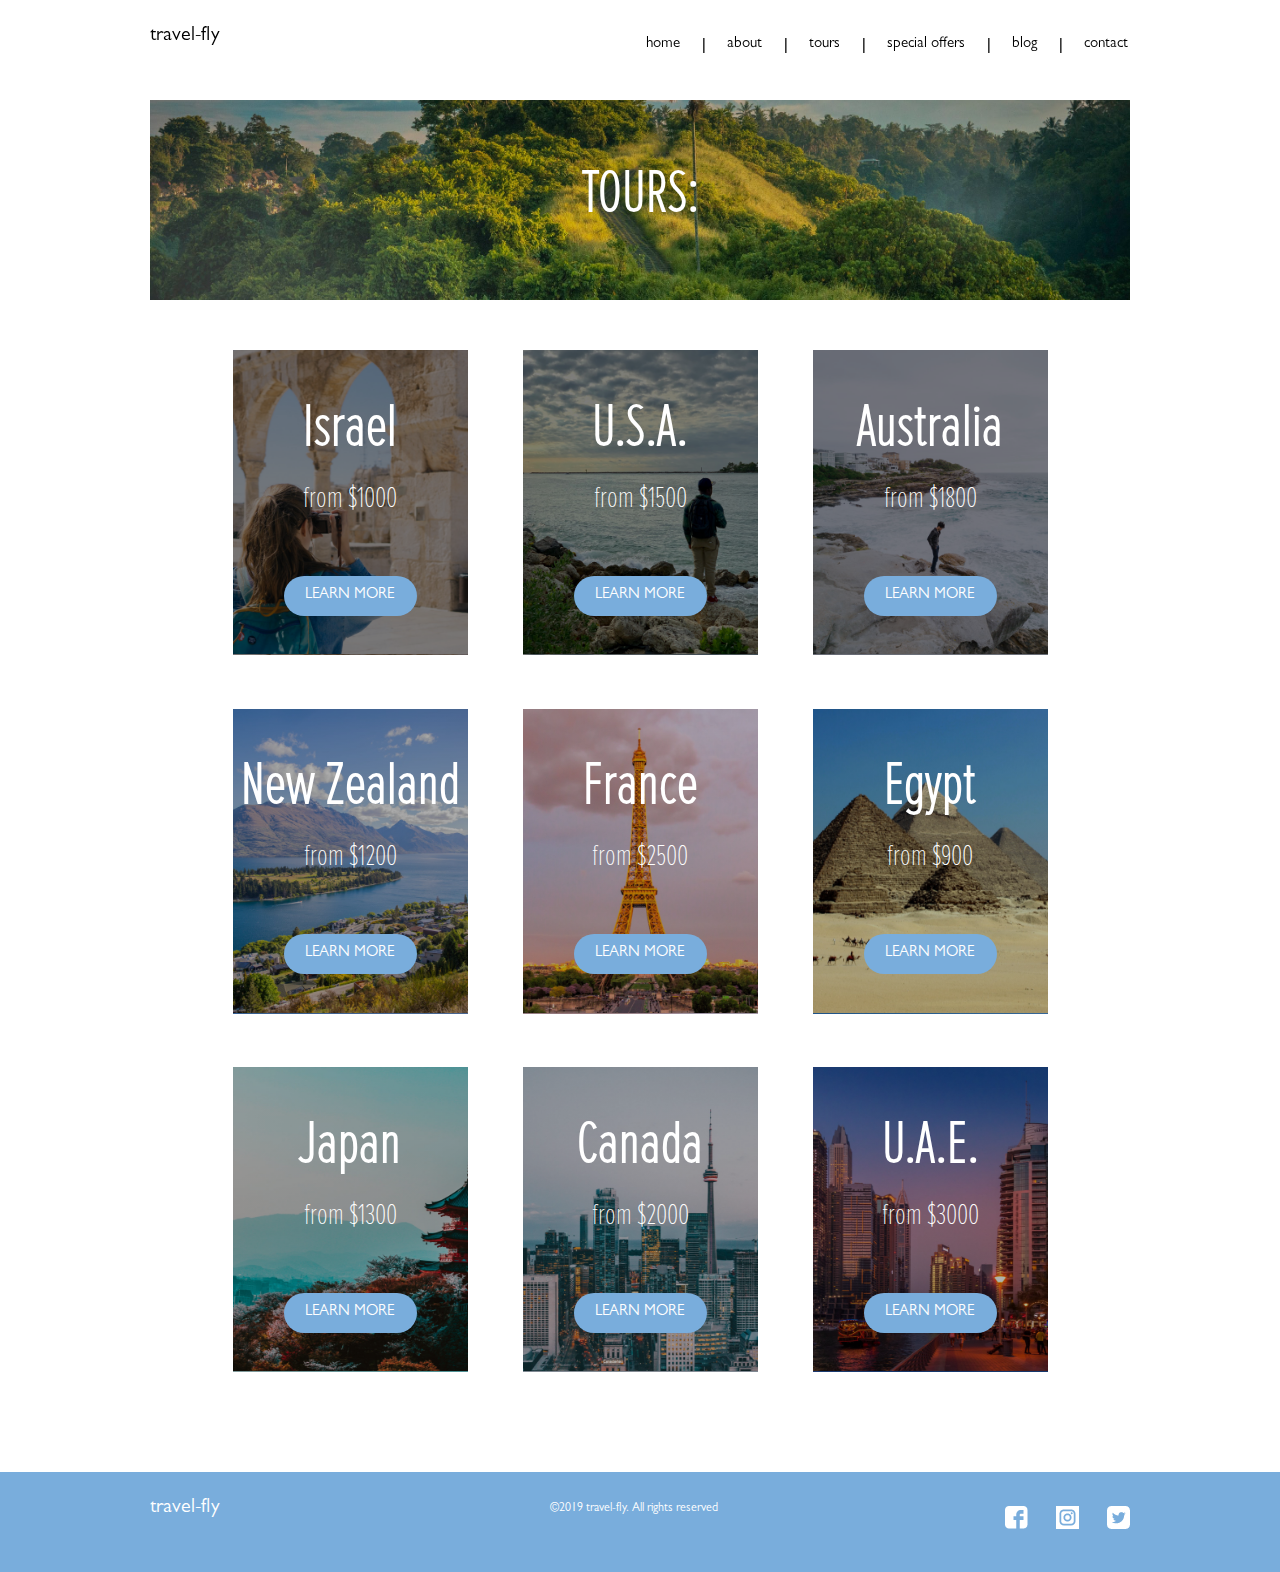
<file: index.html>
<!DOCTYPE html>
<html lang="en">
<head>
    <meta charset="UTF-8">
    <meta name="viewport" content="width=device-width, initial-scale=1.0">
    <title>Tours Page</title>
    <link rel="stylesheet" href="css/styles.css">
</head>
<body>
    <div class="site-container">
        <nav>
            <div class="logo">travel-fly</div>
            <div class="links">
                <a href="#">HOME</a> | 
                <a href="#">ABOUT</a> |
                <a href="#">TOURS</a> |
                <a href="#">SPECIAL OFFERS</a> |
                <a href="#">BLOG</a> |
                <a href="#">CONTACT</a>
            </div>
        </nav>
        <section class="topImageCont">
        <div class="topImage">
            <h1>TOURS:</h1>
        </div>
        </section>
        <section class="tours">
            <div class="topRow">
                <div class="israel">
                    <h2 class="titleName">Israel</h2>
                    <div class="price">from $1000</div>
                    <div class="learnMore">Learn More</div>
                </div>
                <div class="usa">
                    <h2 class="titleName">U.S.A.</h2>
                    <div class="price">from $1500</div>
                    <div class="learnMore">Learn More</div>
                </div>
                <div class="australia">
                    <h2 class="titleName">Australia</h2>
                    <div class="price">from $1800</div>
                    <div class="learnMore">Learn More</div>
                </div>    
            </div>
            <div class="secondRow">
                <div class="newZealand">
                    <h2 class="titleName">New Zealand</h2>
                    <div class="price">from $1200</div>
                    <div class="learnMore">Learn More</div>
                </div>
                <div class="france">
                    <h2 class="titleName">France</h2>
                    <div class="price">from $2500</div>
                    <div class="learnMore">Learn More</div>
                </div>
                <div class="egypt">
                    <h2 class="titleName">Egypt</h2>
                    <div class="price">from $900</div>
                    <div class="learnMore">Learn More</div>
                </div>
            </div>
            <div class="thirdRow">
                <div class="japan">
                    <h2 class="titleName">Japan</h2>
                    <div class="price">from $1300</div>
                    <div class="learnMore">Learn More</div>
                </div>
                <div class="canada">
                    <h2 class="titleName">Canada</h2>
                    <div class="price">from $2000</div>
                    <div class="learnMore">Learn More</div>
                </div>
                <div class="uae">
                    <h2 class="titleName">U.A.E.</h2>
                    <div class="price">from $3000</div>
                    <div class="learnMore">Learn More</div>
                </div>

            </div>
        </section>
        <footer>            
            <div class="footerInfo">
                <div class="footerlogo">travel-fly</div>
                <div class="footerText">
                    <p>&copy;2019 travel-fly. All rights reserved</p>
                </div>
                <div class="footerSocials">
                    <img src="images/facebook.png" alt="facebook">
                    <img src="images/instagram.png" alt="instagram">
                    <img src="images/twitter.png" alt="twitter">
                    

                </div>
            </div>
        </footer>



    </div>  
</body>
</html>
</file>
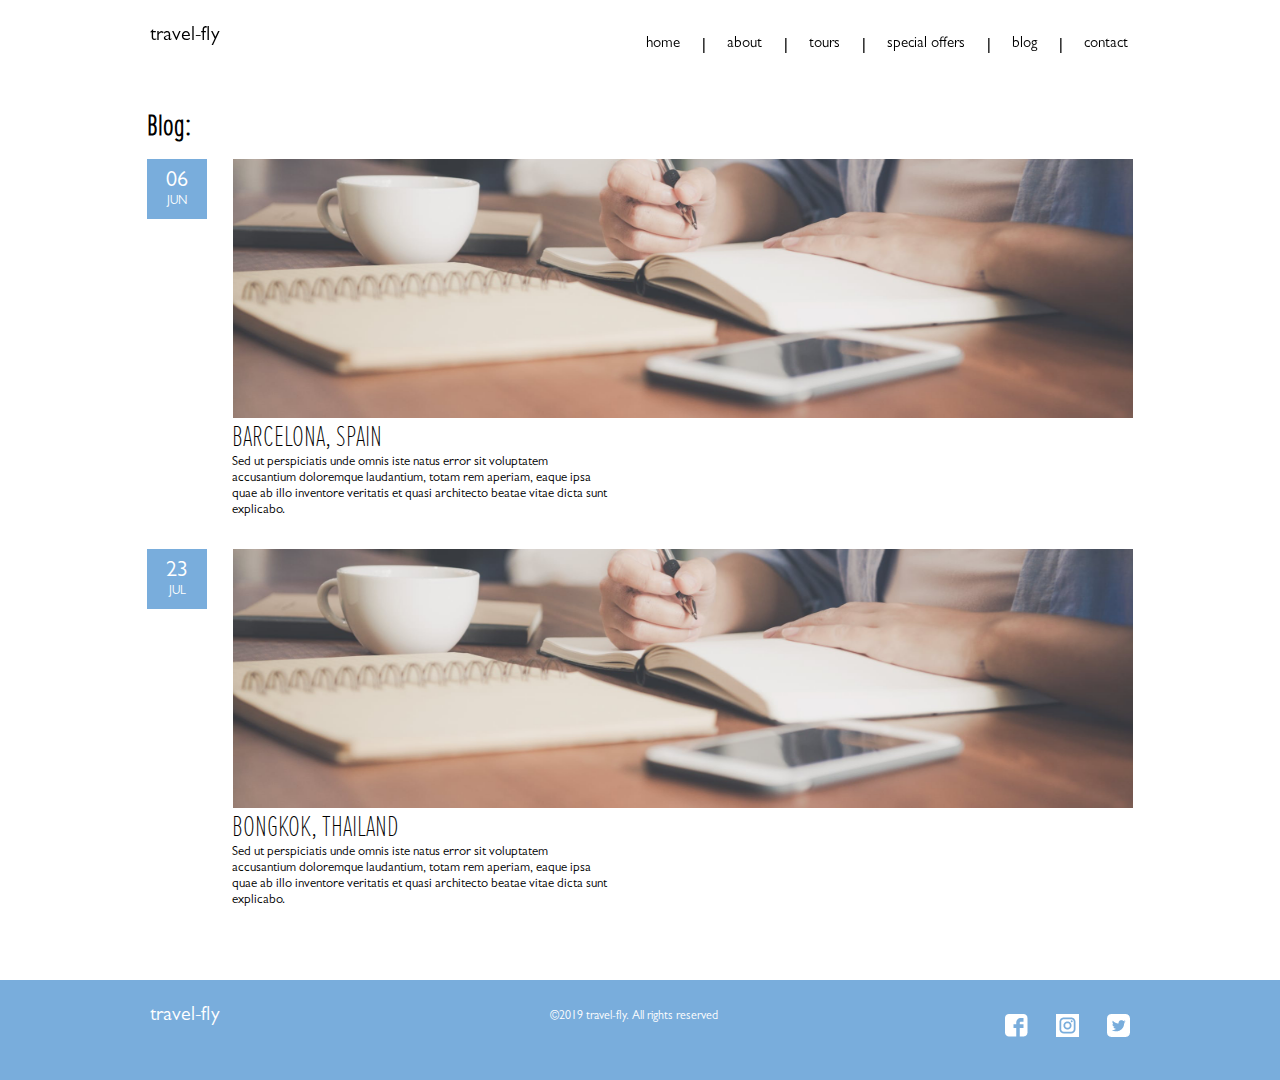
<file: blog.html>
<!DOCTYPE html>
<html lang="en">
<head>
    <meta charset="UTF-8">
    <meta name="viewport" content="width=device-width, initial-scale=1.0">
    <title>Special Offers</title>
    <link rel="stylesheet" href="../css/styles.css">
</head>
<body>
    <div class="site-container">
        <nav>
            <div class="logo">travel-fly</div>
            <div class="links">
                <a href="#">HOME</a> | 
                <a href="#">ABOUT</a> |
                <a href="#">TOURS</a> |
                <a href="#">SPECIAL OFFERS</a> |
                <a href="#">BLOG</a> |
                <a href="#">CONTACT</a>
            </div>
        </nav>    
        <section class="blogContainer">
            <div>
                <h1 class="blogHeading">Blog:</h1>
            </div>    
            <div class="blogPosts">
                <div class="blogPostOne">
                    <div class="blogTop">
                        <div class="blogDate"><span class="date">06</span>JUN</div>
                        <img src="images/9cba108c5ac096ceff2a3d446e0b7b45.png" alt="blog">
                    </div>
                    <div class="blogText">                    
                        <div class="blogTitle">BARCELONA, SPAIN</div>
                        <div class="blogInfo">Sed ut perspiciatis unde omnis iste natus error sit voluptatem accusantium doloremque laudantium, totam rem aperiam, eaque ipsa quae ab illo inventore veritatis et quasi architecto beatae vitae dicta sunt explicabo.</div> 
                    </div>

                </div>
                <div class="blogPostTwo">
                    <div class="blogTop">
                        <div class="blogDate"><span class="date">23</span>JUL</div>
                        <img src="images/9cba108c5ac096ceff2a3d446e0b7b45.png" alt="blog">
                    </div>
                    <div class="blogText">                    
                        <div class="blogTitle">BONGKOK, THAILAND</div>
                        <div class="blogInfo">Sed ut perspiciatis unde omnis iste natus error sit voluptatem accusantium doloremque laudantium, totam rem aperiam, eaque ipsa quae ab illo inventore veritatis et quasi architecto beatae vitae dicta sunt explicabo.</div> 
                    </div>
                </div>  
            </div>
        </section>
        <footer>            
            <div class="footerInfo">
                <div class="footerlogo">travel-fly</div>
                <div class="footerText">
                    <p>&copy;2019 travel-fly. All rights reserved</p>
                </div>
                <div class="footerSocials">
                    <img src="../images/facebook.png" alt="facebook">
                    <img src="../images/instagram.png" alt="instagram">
                    <img src="../images/twitter.png" alt="twitter">
                </div>
            </div>
        </footer>



    </div>  
</body>
</html>
</file>
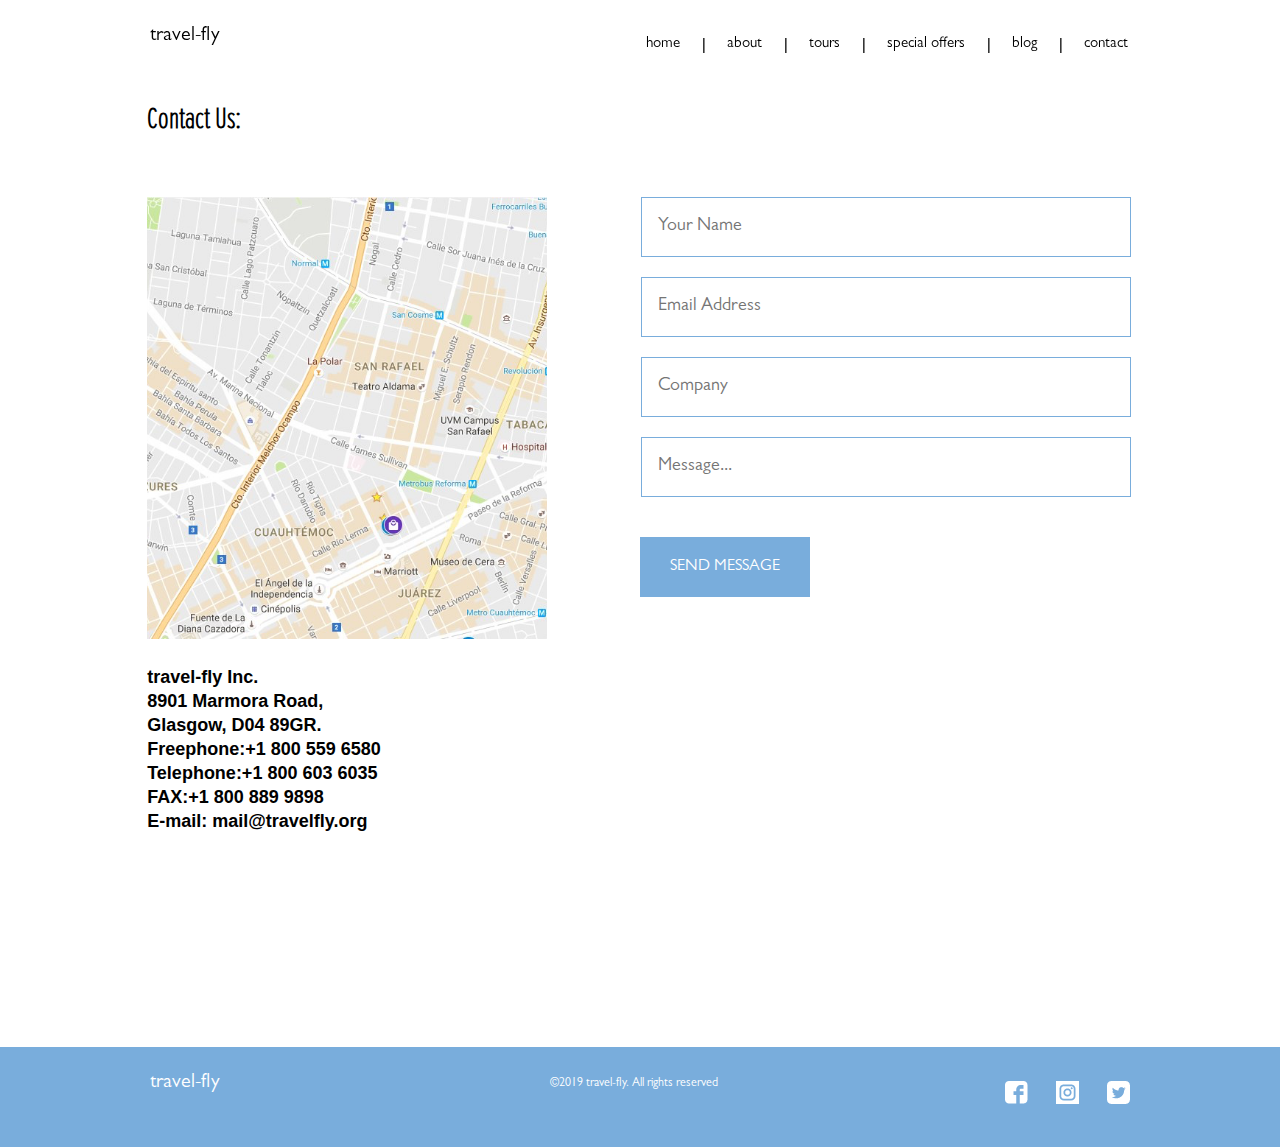
<file: contactPage.html>
<!DOCTYPE html>
<html lang="en">
<head>
    <meta charset="UTF-8">
    <meta name="viewport" content="width=device-width, initial-scale=1.0">
    <title>Contact Page</title>
    <link rel="stylesheet" href="../css/styles.css">
</head>
<body>
    <div class="site-container">
        <nav>
            <div class="logo">travel-fly</div>
            <div class="links">
                <a href="#">HOME</a> | 
                <a href="#">ABOUT</a> |
                <a href="#">TOURS</a> |
                <a href="#">SPECIAL OFFERS</a> |
                <a href="#">BLOG</a> |
                <a href="#">CONTACT</a>
            </div>
        </nav>    
        <section class="contactPageContainer">
            <div>
                <h1 class="contactHeading">Contact Us:</h1>
            </div>    
            <div class="contactInfo">
                <div class="leftSide">
                    <img src="images/c9630e6a0d4eea8424c9e77634f917b5.png" alt="contact">
                    <div class="mapText">                    
                        
                            <h4>travel-fly Inc.</h4>
                            <h4>8901 Marmora Road,</h4>
                            <h4>Glasgow, D04 89GR.</h4>
                            <h4>Freephone:+1 800 559 6580</h4>
                            <h4>Telephone:+1 800 603 6035</h4>
                            <h4>FAX:+1 800 889 9898</h4>
                            <h4>E-mail: mail@travelfly.org</h4>
                        
                    </div>

                </div>
                <div class="rightSide">
                    <div class="message">
                        <div class="contactFormWrapper">
                        
                            <div class="messageInfo">
                                    <label for="fName"></label>
                                    <input type="text" placeholder="    Your Name">
                                    <label for="country"></label>
                                    <input type="text" placeholder="    Email Address">
                                    <label for="country"></label>
                                    <input class="messageBox" type="text" placeholder="    Company">
                                    <label for="typeMessage"></label>
                                    <input type="text" placeholder="    Message...">
                            </div>
                            
                            <input class="sendMessage" type="submit" value="Send Message">
                        </div>
        
                    </div>
                </div>  
            </div>
        </section>
        <footer>            
            <div class="footerInfo">
                <div class="footerlogo">travel-fly</div>
                <div class="footerText">
                    <p>&copy;2019 travel-fly. All rights reserved</p>
                </div>
                <div class="footerSocials">
                    <img src="../images/facebook.png" alt="facebook">
                    <img src="../images/instagram.png" alt="instagram">
                    <img src="../images/twitter.png" alt="twitter">
                </div>
            </div>
        </footer>



    </div>  
</body>
</html>
</file>
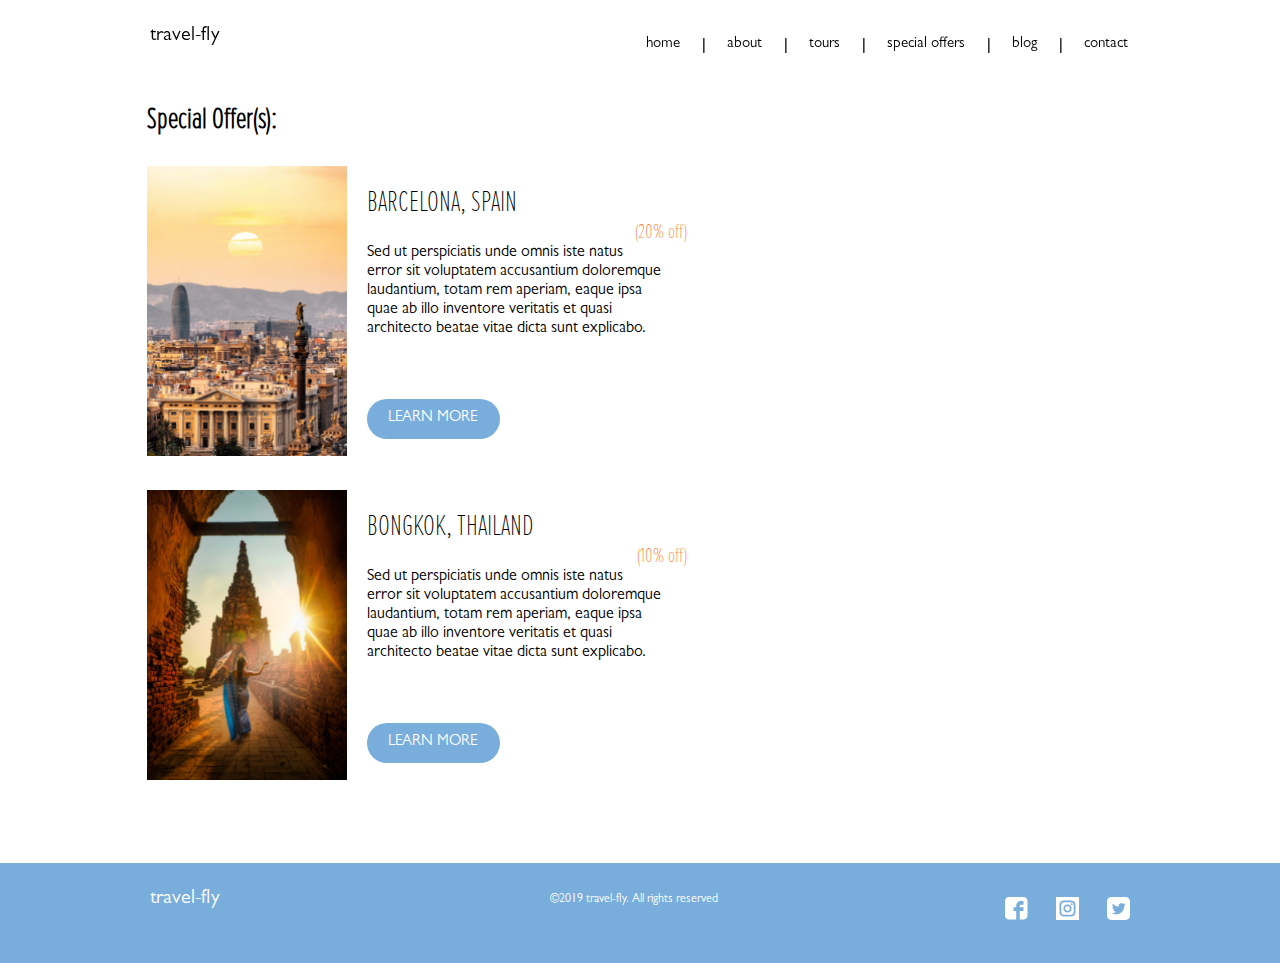
<file: specialOffers.html>
<!DOCTYPE html>
<html lang="en">
<head>
    <meta charset="UTF-8">
    <meta name="viewport" content="width=device-width, initial-scale=1.0">
    <title>Special Offers</title>
    <link rel="stylesheet" href="../css/styles.css">
</head>
<body>
    <div class="site-container">
        <nav>
            <div class="logo">travel-fly</div>
            <div class="links">
                <a href="#">HOME</a> | 
                <a href="#">ABOUT</a> |
                <a href="#">TOURS</a> |
                <a href="#">SPECIAL OFFERS</a> |
                <a href="#">BLOG</a> |
                <a href="#">CONTACT</a>
            </div>
        </nav>    
        <section class="specialOffersContainer">
            <div>
                <h1 class="offersHeading">Special Offer(s):</h1>
            </div>    
            <div class="specialOfferPackages">
                <div class="barcelona">
                    <img src="images/f8be878f3e256c54c10350fc7b400f35.png" alt="Barcelona">
                    <div class="offerText">                    
                        <div class="offerTitle">BARCELONA, SPAIN</div>
                        <div class="offerDiscount">(20% off)</div>
                        <div class="offerInfo">Sed ut perspiciatis unde omnis iste natus error sit voluptatem accusantium doloremque laudantium, totam rem aperiam, eaque ipsa quae ab illo inventore veritatis et quasi architecto beatae vitae dicta sunt explicabo.</div> 
                        <div class="learnMore">Learn More</div>  
                    </div>

                </div>
                <div class="bangkok">
                    <img src="images/special-offer-02.png" alt="Bangkok">
                    <div class="offerText">                    
                        <div class="offerTitle">BONGKOK, THAILAND</div>
                        <div class="offerDiscount">(10% off)</div>
                        <div class="offerInfo">Sed ut perspiciatis unde omnis iste natus error sit voluptatem accusantium doloremque laudantium, totam rem aperiam, eaque ipsa quae ab illo inventore veritatis et quasi architecto beatae vitae dicta sunt explicabo.</div> 
                        <div class="learnMore">Learn More</div>  
                    </div>
                </div>  
            </div>
        </section>
        <footer>            
            <div class="footerInfo">
                <div class="footerlogo">travel-fly</div>
                <div class="footerText">
                    <p>&copy;2019 travel-fly. All rights reserved</p>
                </div>
                <div class="footerSocials">
                    <img src="../images/facebook.png" alt="facebook">
                    <img src="../images/instagram.png" alt="instagram">
                    <img src="../images/twitter.png" alt="twitter">
                </div>
            </div>
        </footer>



    </div>  
</body>
</html>
</file>
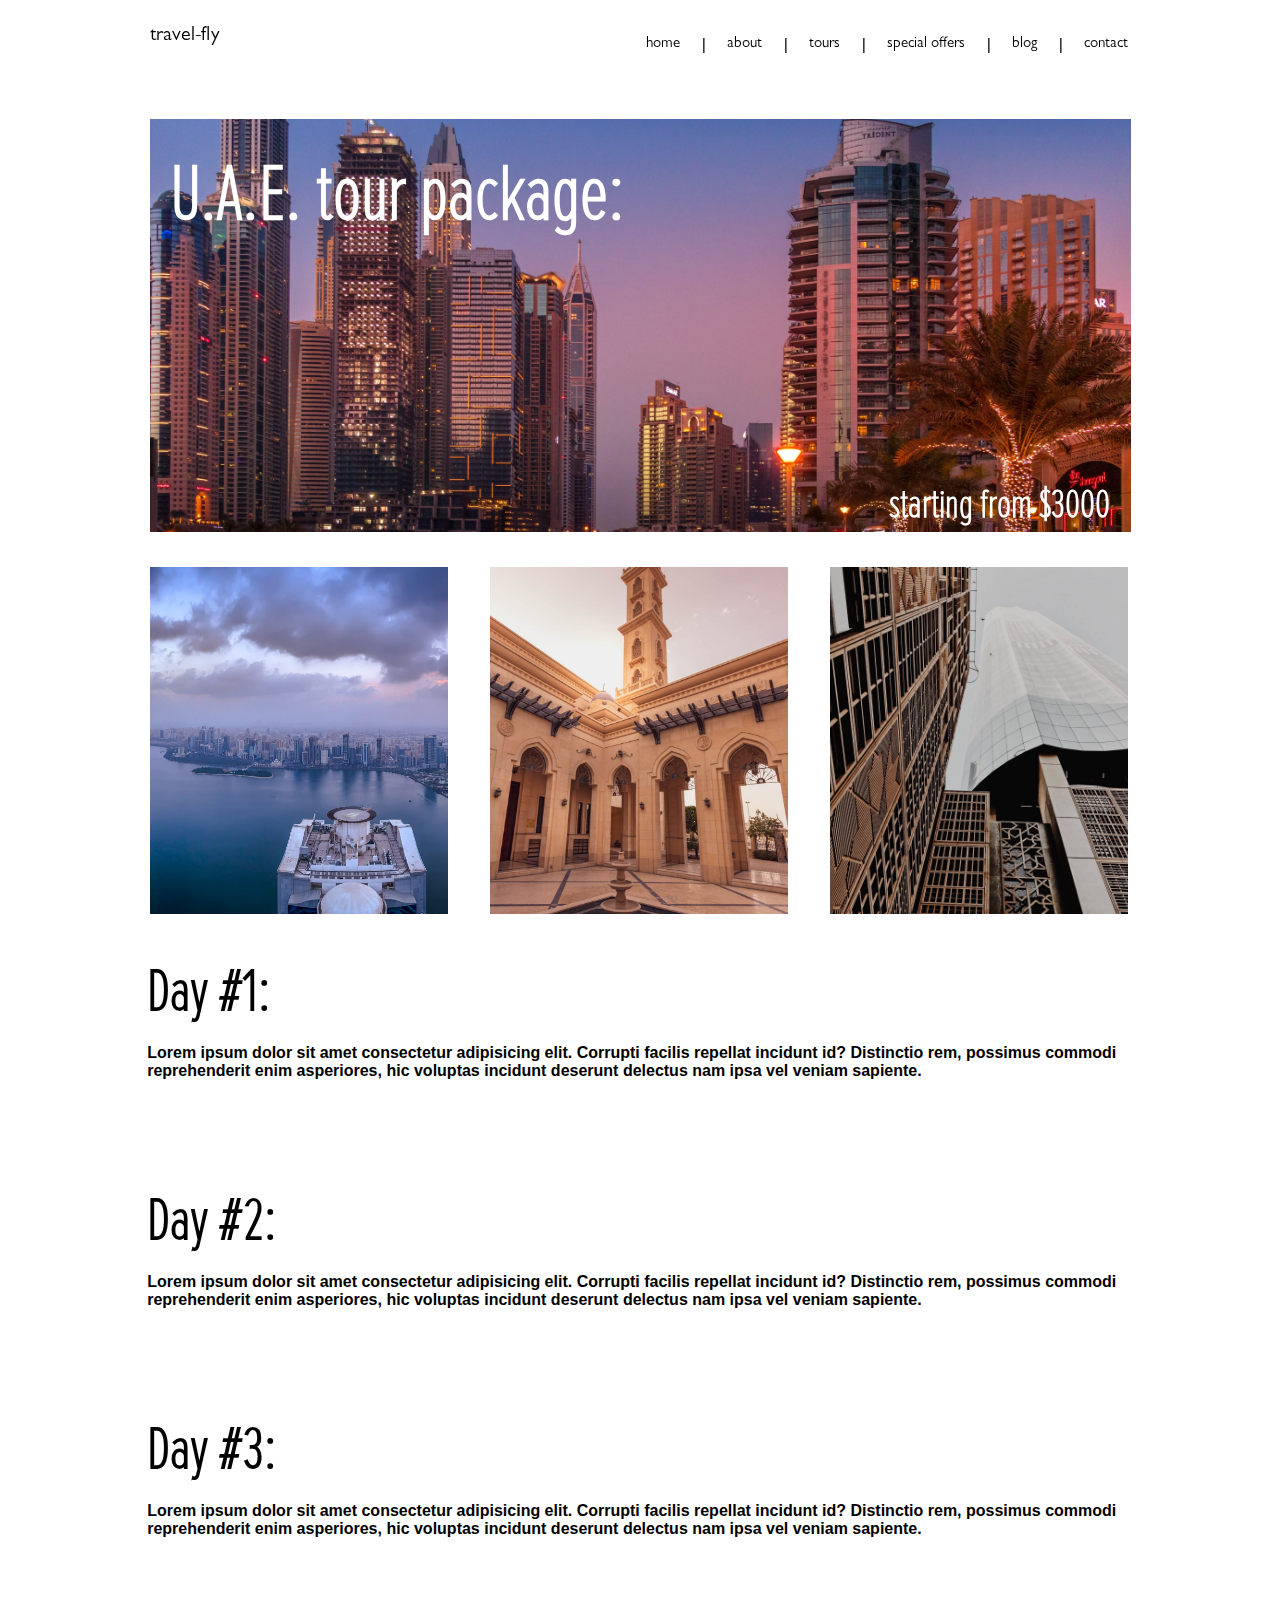
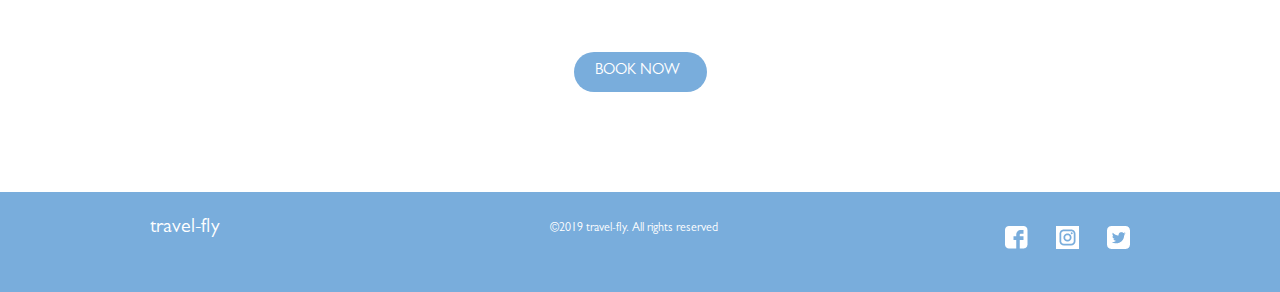
<file: tourPackagePages/canadaTourPackage.html>
<!DOCTYPE html>
<html lang="en">
<head>
    <meta charset="UTF-8">
    <meta name="viewport" content="width=device-width, initial-scale=1.0">
    <title>U.A.E. Tour Package</title>
    <link rel="stylesheet" href="../css/styles.css">
</head>
<body>
    <div class="site-container">
        <nav>
            <div class="logo">travel-fly</div>
            <div class="links">
                <a href="#">HOME</a> | 
                <a href="#">ABOUT</a> |
                <a href="#">TOURS</a> |
                <a href="#">SPECIAL OFFERS</a> |
                <a href="#">BLOG</a> |
                <a href="#">CONTACT</a>
            </div>
        </nav>    
        <section class="tourPackageTop">
            <div class="topTourImage">
                <img src="../images/Group 679.png" alt="banner image">
                <h1 class="tourTitle">U.A.E. tour package:</h1>
                <h2 class="tourPrice">starting from $3000</h2>
            </div>
        </section>
        <section class="imagesContainer">
            <div class="imageRow">
                <div class="imageOne">
                    <img src="../images/uae-tour-01.png" alt="picture one of U.A.E.">
                </div>
                <div class="imageTwo">
                    <img src="../images/222e300f8f56149fb46cf1c47352570a.png" alt="picture two of U.A.E.">
                </div>
                <div class="imageThree">
                    <img src="../images/uae-tour-03.png" alt="picture three of U.A.E.">
                </div>    
            </div>
        </section>
        <section class="tourDays">
            <div class="dayOne">
                <h1>Day #1:</h1>
                <h4>Lorem ipsum dolor sit amet consectetur adipisicing elit. Corrupti facilis repellat incidunt id? Distinctio rem, possimus commodi reprehenderit enim asperiores, hic voluptas incidunt deserunt delectus nam ipsa vel veniam sapiente.</h4>
            </div>
            <div class="dayTwo">
                <h1>Day #2:</h1>
                <h4>Lorem ipsum dolor sit amet consectetur adipisicing elit. Corrupti facilis repellat incidunt id? Distinctio rem, possimus commodi reprehenderit enim asperiores, hic voluptas incidunt deserunt delectus nam ipsa vel veniam sapiente.</h4>
            </div>
            <div class="dayThree">
                <h1>Day #3:</h1>
                <h4>Lorem ipsum dolor sit amet consectetur adipisicing elit. Corrupti facilis repellat incidunt id? Distinctio rem, possimus commodi reprehenderit enim asperiores, hic voluptas incidunt deserunt delectus nam ipsa vel veniam sapiente.</h4>
            </div>
        </section>
        <section class="button">
            <div class="bookNowButton">Book Now</div>
        </section>
        <footer>            
            <div class="footerInfo">
                <div class="footerlogo">travel-fly</div>
                <div class="footerText">
                    <p>&copy;2019 travel-fly. All rights reserved</p>
                </div>
                <div class="footerSocials">
                    <img src="../images/facebook.png" alt="facebook">
                    <img src="../images/instagram.png" alt="instagram">
                    <img src="../images/twitter.png" alt="twitter">
                </div>
            </div>
        </footer>



    </div>  
</body>
</html>
</file>
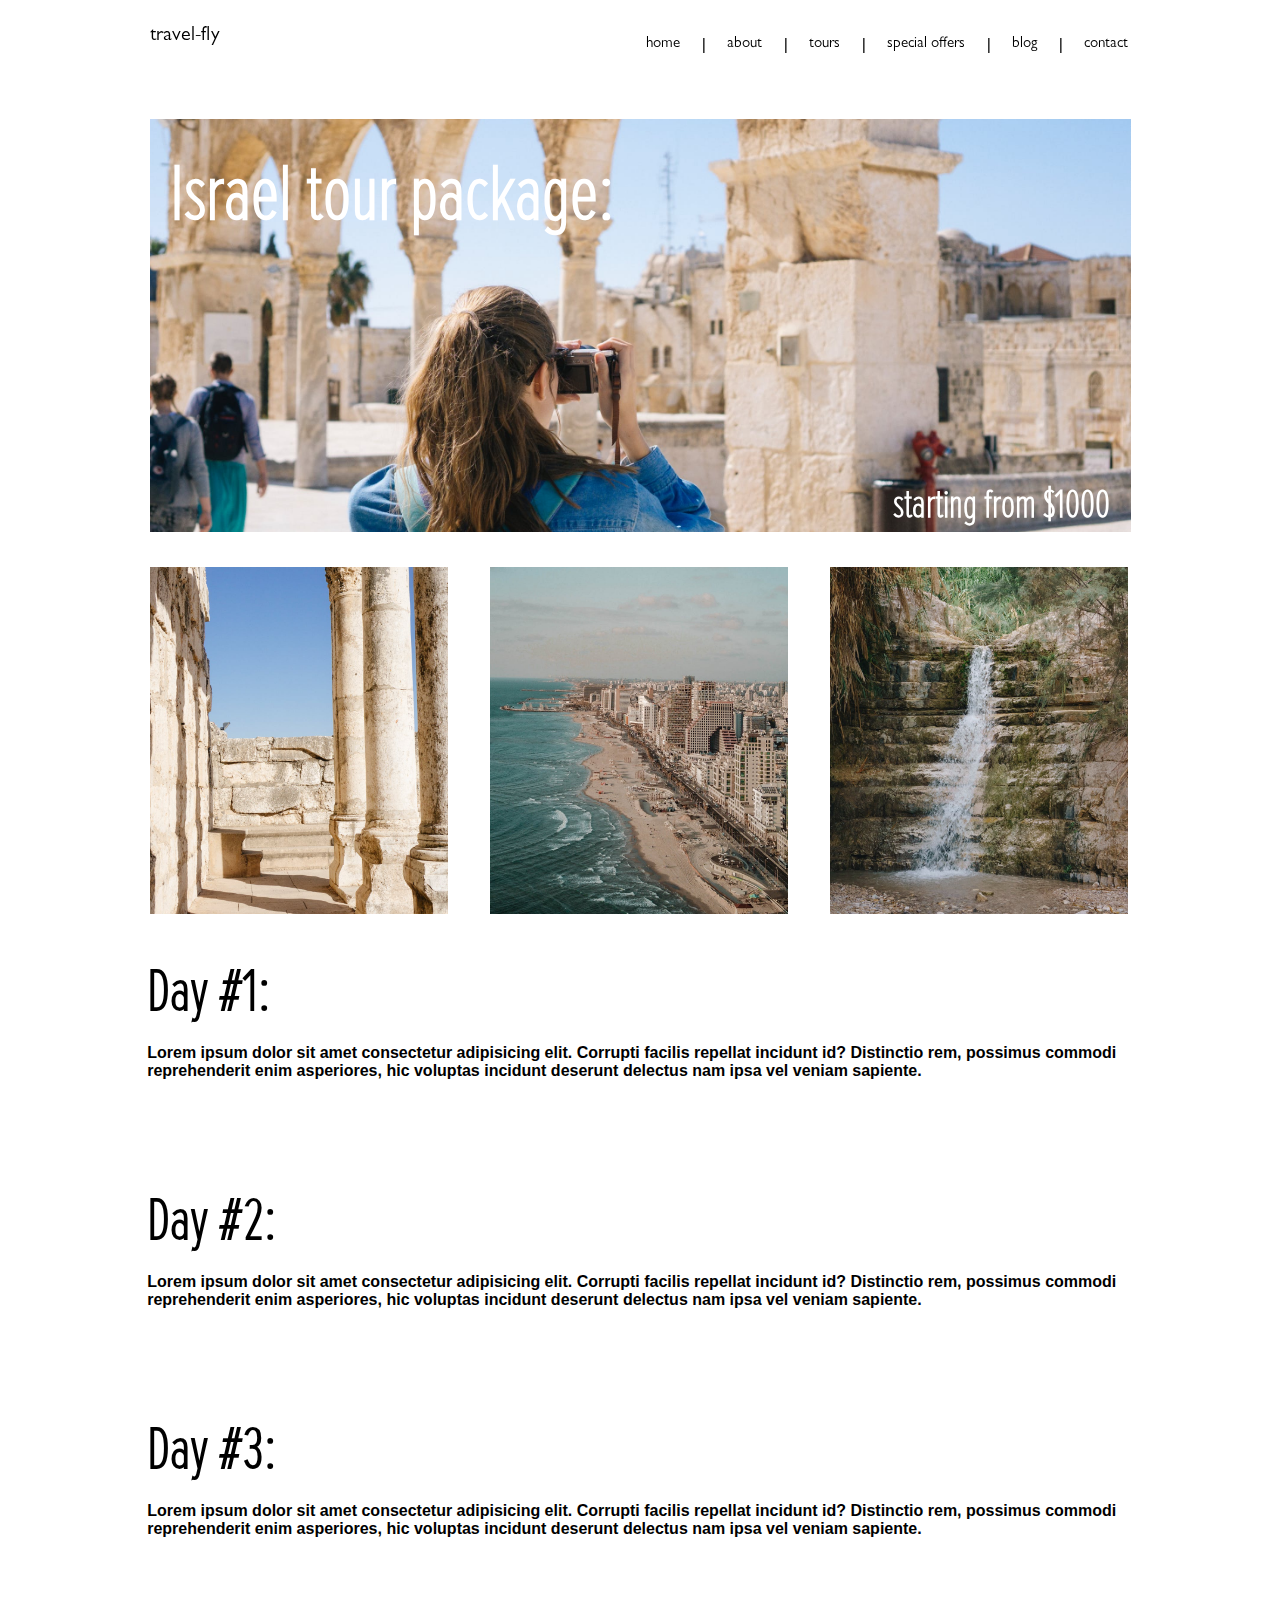
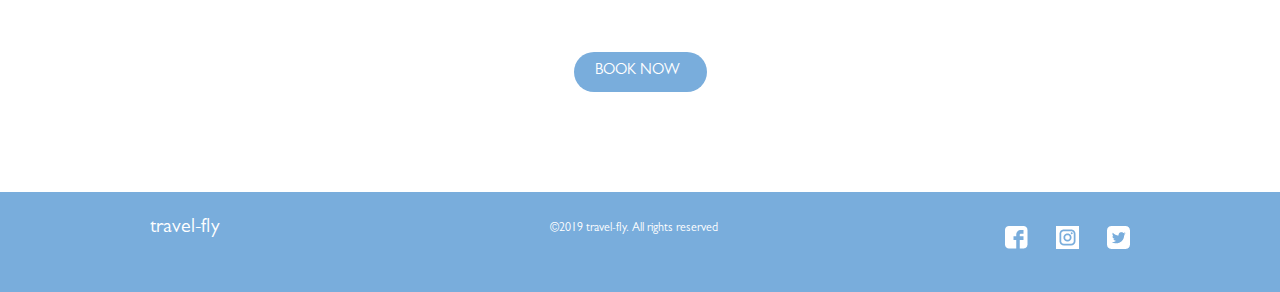
<file: tourPackagePages/israelTourPackage.html>
<!DOCTYPE html>
<html lang="en">
<head>
    <meta charset="UTF-8">
    <meta name="viewport" content="width=device-width, initial-scale=1.0">
    <title>Israel Tour Package</title>
    <link rel="stylesheet" href="../css/styles.css">
</head>
<body>
    <div class="site-container">
        <nav>
            <div class="logo">travel-fly</div>
            <div class="links">
                <a href="#">HOME</a> | 
                <a href="#">ABOUT</a> |
                <a href="#">TOURS</a> |
                <a href="#">SPECIAL OFFERS</a> |
                <a href="#">BLOG</a> |
                <a href="#">CONTACT</a>
            </div>
        </nav>    
        <section class="tourPackageTop">
            <div class="topTourImage">
                <img src="../images/tour-01.png" alt="banner image">
                <h1 class="tourTitle">Israel tour package:</h1>
                <h2 class="tourPrice">starting from $1000</h2>
            </div>
        </section>
        <section class="imagesContainer">
            <div class="imageRow">
                <div class="imageOne">
                    <img src="../images/e0e59c9d0cde9ecd99259361e84aef95.png" alt="picture one of Israel">
                </div>
                <div class="imageTwo">
                    <img src="../images/israel-tour-02.png" alt="picture two of Israel">
                </div>
                <div class="imageThree">
                    <img src="../images/israel-tour-03.png" alt="picture three of Israel">
                </div>    
            </div>
        </section>
        <section class="tourDays">
            <div class="dayOne">
                <h1>Day #1:</h1>
                <h4>Lorem ipsum dolor sit amet consectetur adipisicing elit. Corrupti facilis repellat incidunt id? Distinctio rem, possimus commodi reprehenderit enim asperiores, hic voluptas incidunt deserunt delectus nam ipsa vel veniam sapiente.</h4>
            </div>
            <div class="dayTwo">
                <h1>Day #2:</h1>
                <h4>Lorem ipsum dolor sit amet consectetur adipisicing elit. Corrupti facilis repellat incidunt id? Distinctio rem, possimus commodi reprehenderit enim asperiores, hic voluptas incidunt deserunt delectus nam ipsa vel veniam sapiente.</h4>
            </div>
            <div class="dayThree">
                <h1>Day #3:</h1>
                <h4>Lorem ipsum dolor sit amet consectetur adipisicing elit. Corrupti facilis repellat incidunt id? Distinctio rem, possimus commodi reprehenderit enim asperiores, hic voluptas incidunt deserunt delectus nam ipsa vel veniam sapiente.</h4>
            </div>
        </section>
        <section class="button">
            <div class="bookNowButton">Book Now</div>
        </section>
        <footer>            
            <div class="footerInfo">
                <div class="footerlogo">travel-fly</div>
                <div class="footerText">
                    <p>&copy;2019 travel-fly. All rights reserved</p>
                </div>
                <div class="footerSocials">
                    <img src="../images/facebook.png" alt="facebook">
                    <img src="../images/instagram.png" alt="instagram">
                    <img src="../images/twitter.png" alt="twitter">
                </div>
            </div>
        </footer>



    </div>  
</body>
</html>
</file>
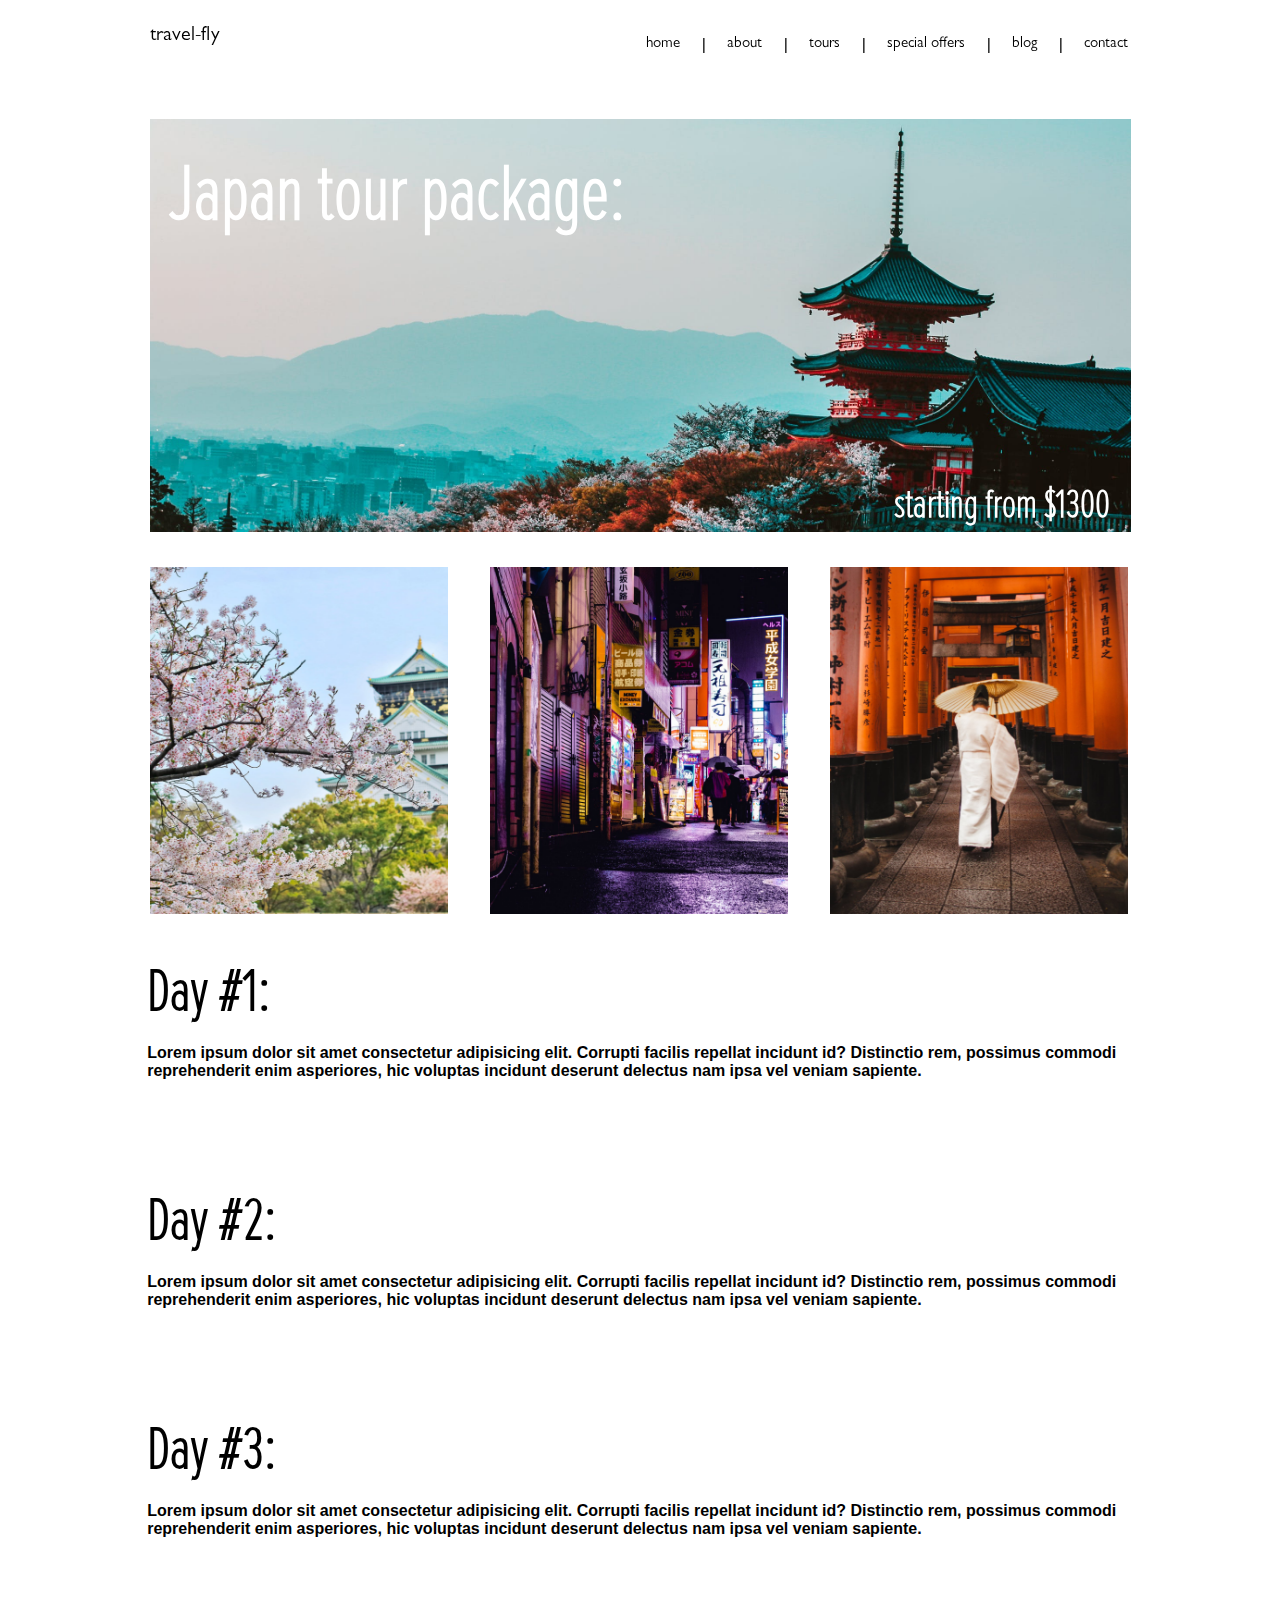
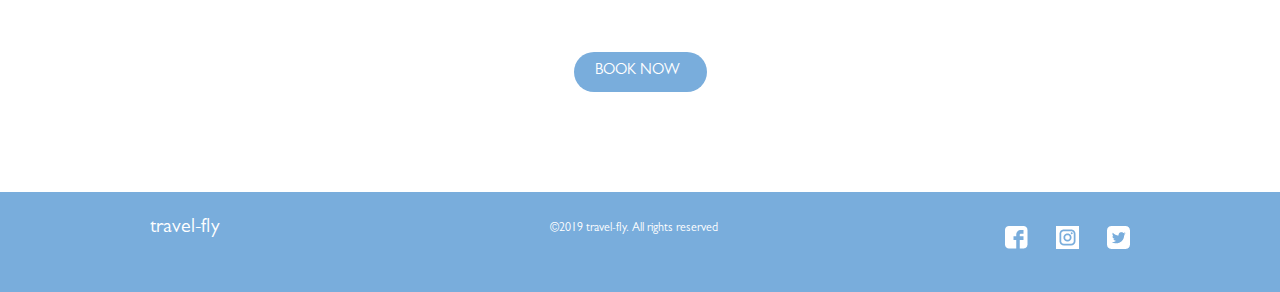
<file: tourPackagePages/japanTourPackage.html>
<!DOCTYPE html>
<html lang="en">
<head>
    <meta charset="UTF-8">
    <meta name="viewport" content="width=device-width, initial-scale=1.0">
    <title>Japan Tour Package</title>
    <link rel="stylesheet" href="../css/styles.css">
</head>
<body>
    <div class="site-container">
        <nav>
            <div class="logo">travel-fly</div>
            <div class="links">
                <a href="#">HOME</a> | 
                <a href="#">ABOUT</a> |
                <a href="#">TOURS</a> |
                <a href="#">SPECIAL OFFERS</a> |
                <a href="#">BLOG</a> |
                <a href="#">CONTACT</a>
            </div>
        </nav>    
        <section class="tourPackageTop">
            <div class="topTourImage">
                <img src="../images/tour-07.png" alt="banner image">
                <h1 class="tourTitle">Japan tour package:</h1>
                <h2 class="tourPrice">starting from $1300</h2>
            </div>
        </section>
        <section class="imagesContainer">
            <div class="imageRow">
                <div class="imageOne">
                    <img src="../images/japan-tour-01.png" alt="picture one of Japan">
                </div>
                <div class="imageTwo">
                    <img src="../images/japan-tour-02.png" alt="picture two of Japan">
                </div>
                <div class="imageThree">
                    <img src="../images/japan-tour-03.png" alt="picture three of Japan">
                </div>    
            </div>
        </section>
        <section class="tourDays">
            <div class="dayOne">
                <h1>Day #1:</h1>
                <h4>Lorem ipsum dolor sit amet consectetur adipisicing elit. Corrupti facilis repellat incidunt id? Distinctio rem, possimus commodi reprehenderit enim asperiores, hic voluptas incidunt deserunt delectus nam ipsa vel veniam sapiente.</h4>
            </div>
            <div class="dayTwo">
                <h1>Day #2:</h1>
                <h4>Lorem ipsum dolor sit amet consectetur adipisicing elit. Corrupti facilis repellat incidunt id? Distinctio rem, possimus commodi reprehenderit enim asperiores, hic voluptas incidunt deserunt delectus nam ipsa vel veniam sapiente.</h4>
            </div>
            <div class="dayThree">
                <h1>Day #3:</h1>
                <h4>Lorem ipsum dolor sit amet consectetur adipisicing elit. Corrupti facilis repellat incidunt id? Distinctio rem, possimus commodi reprehenderit enim asperiores, hic voluptas incidunt deserunt delectus nam ipsa vel veniam sapiente.</h4>
            </div>
        </section>
        <section class="button">
            <div class="bookNowButton">Book Now</div>
        </section>
        <footer>            
            <div class="footerInfo">
                <div class="footerlogo">travel-fly</div>
                <div class="footerText">
                    <p>&copy;2019 travel-fly. All rights reserved</p>
                </div>
                <div class="footerSocials">
                    <img src="../images/facebook.png" alt="facebook">
                    <img src="../images/instagram.png" alt="instagram">
                    <img src="../images/twitter.png" alt="twitter">
                </div>
            </div>
        </footer>



    </div>  
</body>
</html>
</file>
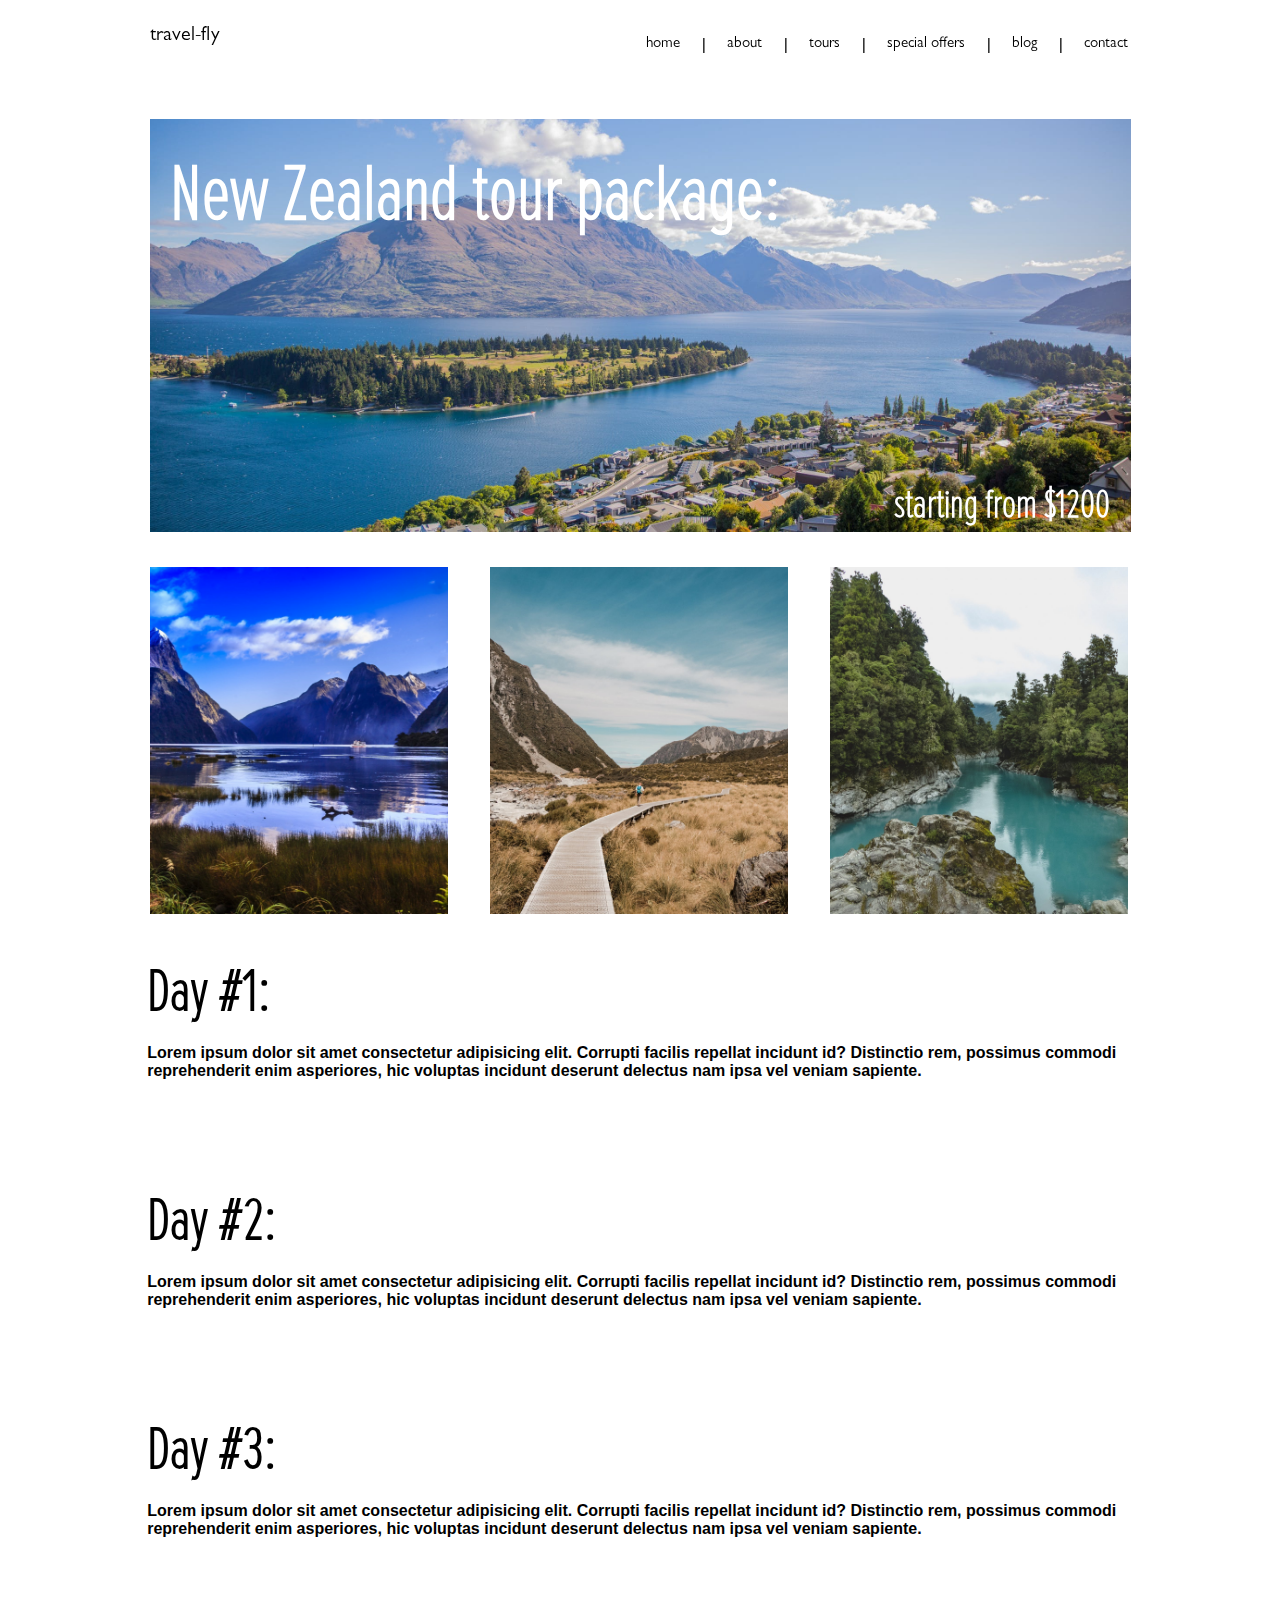
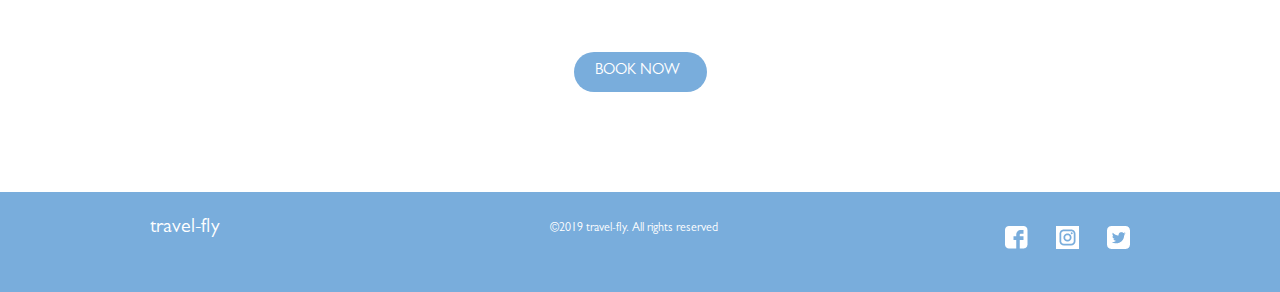
<file: tourPackagePages/newZealandTourPackage.html>
<!DOCTYPE html>
<html lang="en">
<head>
    <meta charset="UTF-8">
    <meta name="viewport" content="width=device-width, initial-scale=1.0">
    <title>New Zealand Tour Package</title>
    <link rel="stylesheet" href="../css/styles.css">
</head>
<body>
    <div class="site-container">
        <nav>
            <div class="logo">travel-fly</div>
            <div class="links">
                <a href="#">HOME</a> | 
                <a href="#">ABOUT</a> |
                <a href="#">TOURS</a> |
                <a href="#">SPECIAL OFFERS</a> |
                <a href="#">BLOG</a> |
                <a href="#">CONTACT</a>
            </div>
        </nav>    
        <section class="tourPackageTop">
            <div class="topTourImage">
                <img src="../images/tour-04.png" alt="banner image">
                <h1 class="tourTitle">New Zealand tour package:</h1>
                <h2 class="tourPrice">starting from $1200</h2>
            </div>
        </section>
        <section class="imagesContainer">
            <div class="imageRow">
                <div class="imageOne">
                    <img src="../images/nz-tour-01.png" alt="picture one of New Zealand">
                </div>
                <div class="imageTwo">
                    <img src="../images/nz-tour-02.png" alt="picture two of New Zealand">
                </div>
                <div class="imageThree">
                    <img src="../images/nz-tour-03.png" alt="picture three of New Zealand">
                </div>    
            </div>
        </section>
        <section class="tourDays">
            <div class="dayOne">
                <h1>Day #1:</h1>
                <h4>Lorem ipsum dolor sit amet consectetur adipisicing elit. Corrupti facilis repellat incidunt id? Distinctio rem, possimus commodi reprehenderit enim asperiores, hic voluptas incidunt deserunt delectus nam ipsa vel veniam sapiente.</h4>
            </div>
            <div class="dayTwo">
                <h1>Day #2:</h1>
                <h4>Lorem ipsum dolor sit amet consectetur adipisicing elit. Corrupti facilis repellat incidunt id? Distinctio rem, possimus commodi reprehenderit enim asperiores, hic voluptas incidunt deserunt delectus nam ipsa vel veniam sapiente.</h4>
            </div>
            <div class="dayThree">
                <h1>Day #3:</h1>
                <h4>Lorem ipsum dolor sit amet consectetur adipisicing elit. Corrupti facilis repellat incidunt id? Distinctio rem, possimus commodi reprehenderit enim asperiores, hic voluptas incidunt deserunt delectus nam ipsa vel veniam sapiente.</h4>
            </div>
        </section>
        <section class="button">
            <div class="bookNowButton">Book Now</div>
        </section>
        <footer>            
            <div class="footerInfo">
                <div class="footerlogo">travel-fly</div>
                <div class="footerText">
                    <p>&copy;2019 travel-fly. All rights reserved</p>
                </div>
                <div class="footerSocials">
                    <img src="../images/facebook.png" alt="facebook">
                    <img src="../images/instagram.png" alt="instagram">
                    <img src="../images/twitter.png" alt="twitter">
                </div>
            </div>
        </footer>



    </div>  
</body>
</html>
</file>
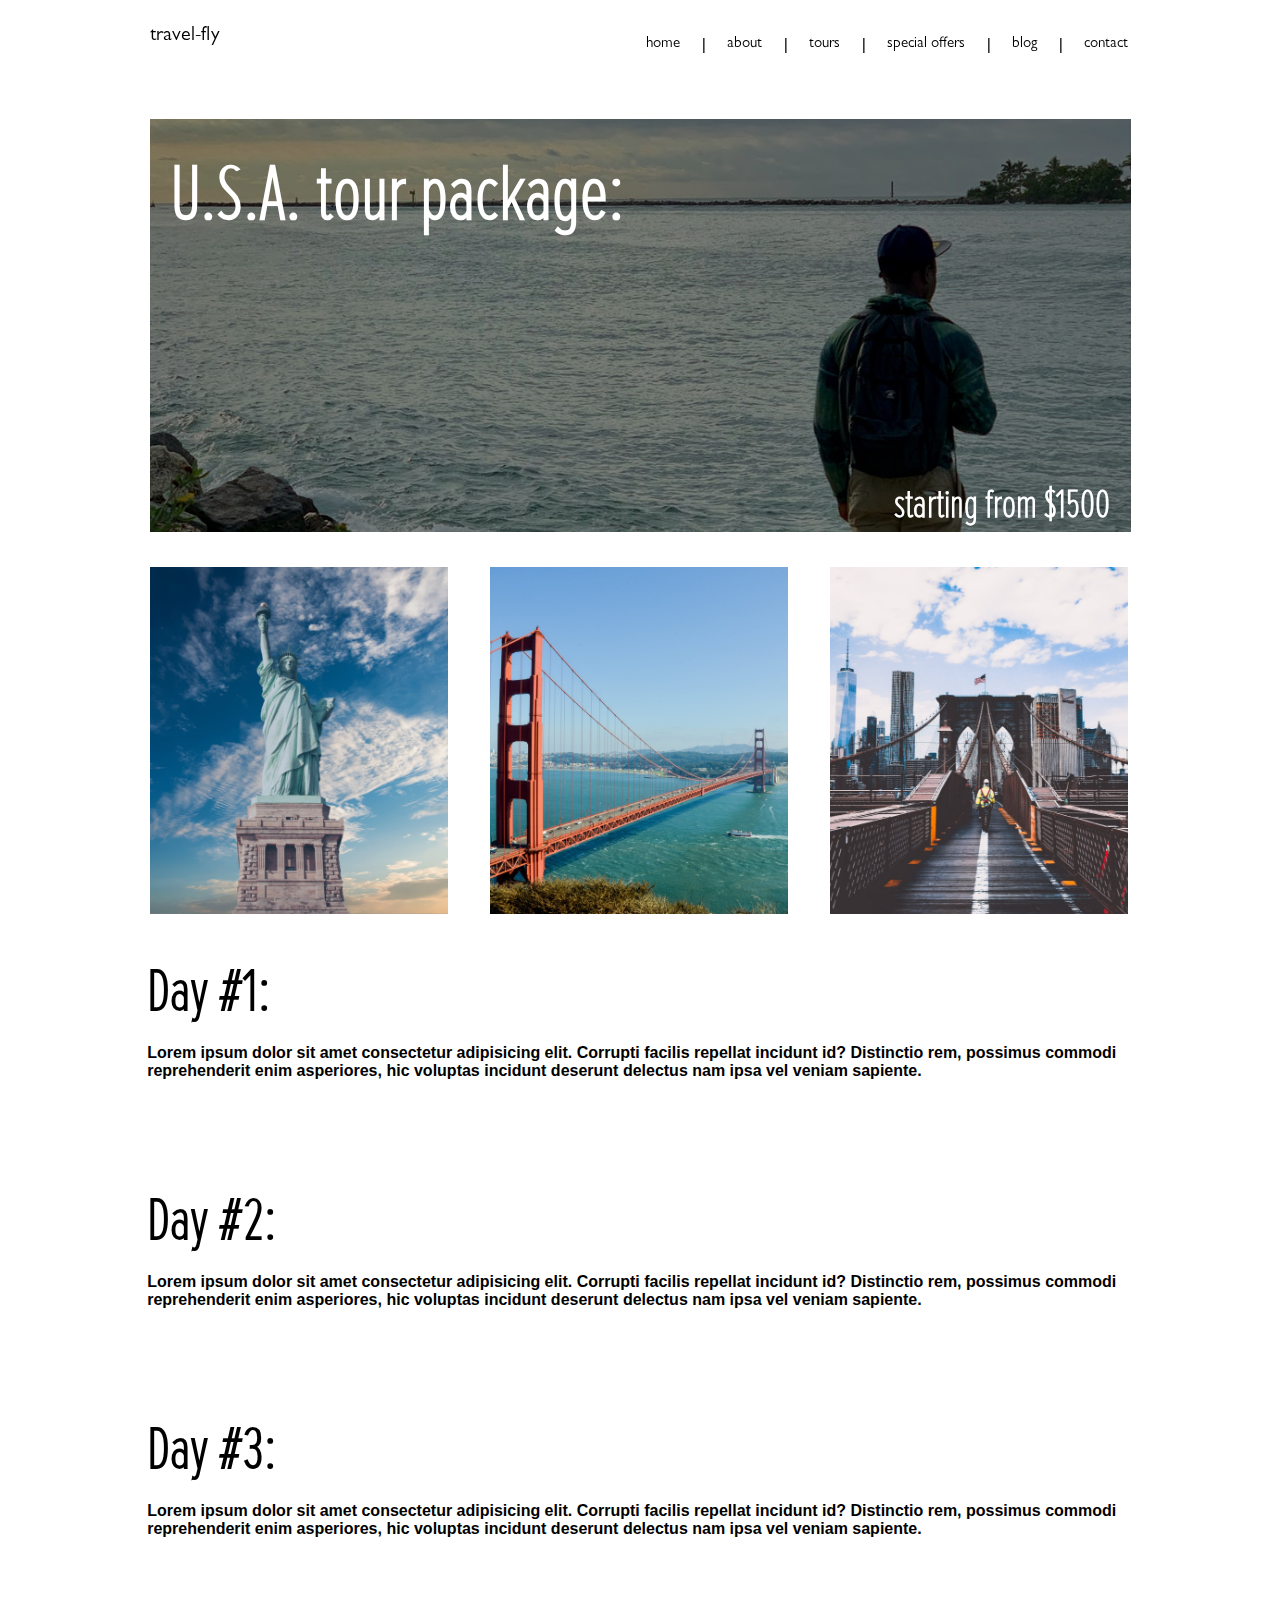
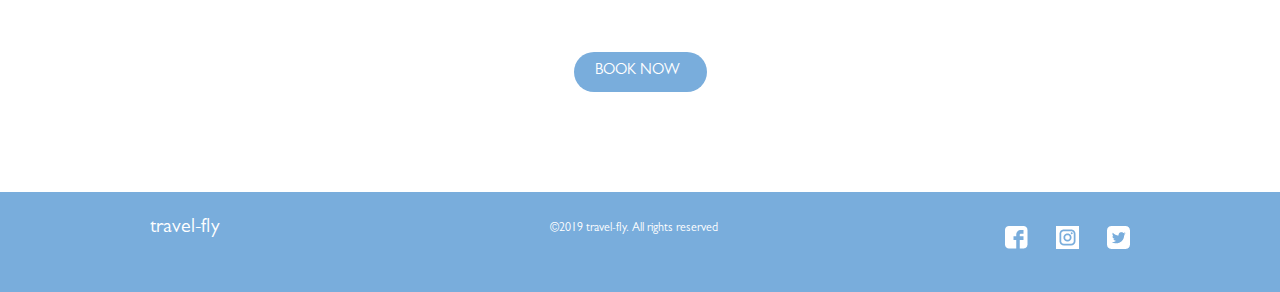
<file: tourPackagePages/usaTourPackage.html>
<!DOCTYPE html>
<html lang="en">
<head>
    <meta charset="UTF-8">
    <meta name="viewport" content="width=device-width, initial-scale=1.0">
    <title>U.S.A. Tour Package</title>
    <link rel="stylesheet" href="../css/styles.css">
</head>
<body>
    <div class="site-container">
        <nav>
            <div class="logo">travel-fly</div>
            <div class="links">
                <a href="#">HOME</a> | 
                <a href="#">ABOUT</a> |
                <a href="#">TOURS</a> |
                <a href="#">SPECIAL OFFERS</a> |
                <a href="#">BLOG</a> |
                <a href="#">CONTACT</a>
            </div>
        </nav>    
        <section class="tourPackageTop">
            <div class="topTourImage">
                <img src="../images/Group 67.png" alt="banner image">
                <h1 class="tourTitle">U.S.A. tour package:</h1>
                <h2 class="tourPrice">starting from $1500</h2>
            </div>
        </section>
        <section class="imagesContainer">
            <div class="imageRow">
                <div class="imageOne">
                    <img src="../images/usa-tour-01.png" alt="picture one of U.S.A.">
                </div>
                <div class="imageTwo">
                    <img src="../images/usa-tour-02.png" alt="picture two of U.S.A.">
                </div>
                <div class="imageThree">
                    <img src="../images/usa-tour-03.png" alt="picture three of U.S.A.">
                </div>    
            </div>
        </section>
        <section class="tourDays">
            <div class="dayOne">
                <h1>Day #1:</h1>
                <h4>Lorem ipsum dolor sit amet consectetur adipisicing elit. Corrupti facilis repellat incidunt id? Distinctio rem, possimus commodi reprehenderit enim asperiores, hic voluptas incidunt deserunt delectus nam ipsa vel veniam sapiente.</h4>
            </div>
            <div class="dayTwo">
                <h1>Day #2:</h1>
                <h4>Lorem ipsum dolor sit amet consectetur adipisicing elit. Corrupti facilis repellat incidunt id? Distinctio rem, possimus commodi reprehenderit enim asperiores, hic voluptas incidunt deserunt delectus nam ipsa vel veniam sapiente.</h4>
            </div>
            <div class="dayThree">
                <h1>Day #3:</h1>
                <h4>Lorem ipsum dolor sit amet consectetur adipisicing elit. Corrupti facilis repellat incidunt id? Distinctio rem, possimus commodi reprehenderit enim asperiores, hic voluptas incidunt deserunt delectus nam ipsa vel veniam sapiente.</h4>
            </div>
        </section>
        <section class="button">
            <div class="bookNowButton">Book Now</div>
        </section>
        <footer>            
            <div class="footerInfo">
                <div class="footerlogo">travel-fly</div>
                <div class="footerText">
                    <p>&copy;2019 travel-fly. All rights reserved</p>
                </div>
                <div class="footerSocials">
                    <img src="../images/facebook.png" alt="facebook">
                    <img src="../images/instagram.png" alt="instagram">
                    <img src="../images/twitter.png" alt="twitter">
                </div>
            </div>
        </footer>



    </div>  
</body>
</html>
</file>
<file: css/styles.css>
* {
  margin: 0;
  padding: 0;
  -webkit-box-sizing: border-box;
          box-sizing: border-box;
}

html, body {
  height: 100%;
}

h1, h2, h3, h4, h5, h6, p {
  margin-bottom: 16px;
}

.site-container {
  max-width: 1280px;
  margin: 0 auto;
  min-height: 560px;
  font-family: "Gill Sans", "Gill Sans MT", Calibri, "Trebuchet MS", sans-serif;
}

nav {
  position: fixed;
  height: 90px;
  max-width: 1280px;
  background-color: white center top no-repeat;
  left: 0;
  right: 0;
  margin-left: auto;
  margin-right: auto;
  display: -webkit-box;
  display: -ms-flexbox;
  display: flex;
  -webkit-box-align: center;
      -ms-flex-align: center;
          align-items: center;
  -webkit-box-pack: justify;
      -ms-flex-pack: justify;
          justify-content: space-between;
}
nav .logo {
  width: 92px;
  height: 42px;
  font-size: 20px;
  color: black;
  margin-left: 150px;
  font-family: gillSans;
}
nav .links {
  height: 42px;
  width: 525px;
  display: -webkit-box;
  display: -ms-flexbox;
  display: flex;
  -webkit-box-align: center;
      -ms-flex-align: center;
          align-items: center;
  -webkit-box-pack: space-evenly;
      -ms-flex-pack: space-evenly;
          justify-content: space-evenly;
  margin-right: 130px;
  color: black;
}
nav .links a {
  text-decoration: none;
  color: black;
  font-size: 15px;
  font-family: gillSans;
  text-transform: lowercase;
}

@media only screen and (max-width: 760px) {
  nav {
    width: 100%;
    display: -webkit-box;
    display: -ms-flexbox;
    display: flex;
    -webkit-box-orient: vertical;
    -webkit-box-direction: normal;
        -ms-flex-direction: column;
            flex-direction: column;
    -webkit-box-align: center;
        -ms-flex-align: center;
            align-items: center;
    -webkit-box-pack: center;
        -ms-flex-pack: center;
            justify-content: center;
    margin: 0 auto;
  }
  nav .logo {
    width: 100%;
    text-align: center;
    margin: 0 auto;
    margin-top: 10px;
  }
  nav .links {
    width: 100%;
    text-align: center;
    margin: 0 auto;
    margin-top: 10px;
  }
}
.topImageCont {
  width: 1280;
  height: 400px;
  margin: 0 auto;
  display: -webkit-box;
  display: -ms-flexbox;
  display: flex;
  -webkit-box-pack: center;
      -ms-flex-pack: center;
          justify-content: center;
  -webkit-box-align: center;
      -ms-flex-align: center;
          align-items: center;
  margin-bottom: -50px;
}
.topImageCont .topImage {
  width: 980px;
  height: 200px;
  display: -webkit-box;
  display: -ms-flexbox;
  display: flex;
  margin: 0 auto;
  background-image: -webkit-gradient(linear, left top, left bottom, from(rgba(0, 0, 0, 0.3)), to(rgba(0, 0, 0, 0.1))), url("../images/76fb267b620388f239c4e478d18efb70.png");
  text-align: center;
  -webkit-box-pack: center;
      -ms-flex-pack: center;
          justify-content: center;
  -webkit-box-align: center;
      -ms-flex-align: center;
          align-items: center;
}
.topImageCont .topImage h1 {
  font-family: proximaThin;
  color: white;
  font-size: 60px;
}

.tours {
  width: 820px;
  min-height: 1022px;
  display: -webkit-box;
  display: -ms-flexbox;
  display: flex;
  -webkit-box-orient: vertical;
  -webkit-box-direction: normal;
      -ms-flex-direction: column;
          flex-direction: column;
  -webkit-box-pack: justify;
      -ms-flex-pack: justify;
          justify-content: space-between;
  margin: 0 auto;
  margin-bottom: 100px;
  -webkit-box-align: center;
      -ms-flex-align: center;
          align-items: center;
}
.tours .topRow {
  display: -webkit-box;
  display: -ms-flexbox;
  display: flex;
  -webkit-box-orient: horizontal;
  -webkit-box-direction: normal;
      -ms-flex-direction: row;
          flex-direction: row;
  -webkit-box-pack: justify;
      -ms-flex-pack: justify;
          justify-content: space-between;
}
.tours .topRow .israel {
  width: 235px;
  height: 305px;
  background-image: url("../images/Group 50.png");
  color: white;
  display: -webkit-box;
  display: -ms-flexbox;
  display: flex;
  -webkit-box-orient: vertical;
  -webkit-box-direction: normal;
      -ms-flex-direction: column;
          flex-direction: column;
  -webkit-box-align: center;
      -ms-flex-align: center;
          align-items: center;
  -webkit-box-pack: center;
      -ms-flex-pack: center;
          justify-content: center;
  margin-right: 55px;
}
.tours .topRow .israel .titleName {
  font-family: proximaThin;
  font-size: 60px;
}
.tours .topRow .israel .price {
  font-family: proximaThin;
  font-size: 30px;
}
.tours .topRow .israel .learnMore {
  background-color: #79addc;
  border-radius: 20px;
  color: white;
  padding: 11px 21px;
  border: none;
  font-family: gillSans;
  text-transform: uppercase;
  margin-top: 60px;
  width: 133px;
  height: 40px;
  border-radius: 30px;
  font-family: gillSans;
  font-size: 15px;
}
.tours .topRow .usa {
  width: 235px;
  height: 305px;
  background-image: url("../images/Group 36.png");
  color: white;
  display: -webkit-box;
  display: -ms-flexbox;
  display: flex;
  -webkit-box-orient: vertical;
  -webkit-box-direction: normal;
      -ms-flex-direction: column;
          flex-direction: column;
  -webkit-box-align: center;
      -ms-flex-align: center;
          align-items: center;
  -webkit-box-pack: center;
      -ms-flex-pack: center;
          justify-content: center;
}
.tours .topRow .usa .titleName {
  font-family: proximaThin;
  font-size: 60px;
}
.tours .topRow .usa .price {
  font-family: proximaThin;
  font-size: 30px;
}
.tours .topRow .usa .learnMore {
  background-color: #79addc;
  border-radius: 20px;
  color: white;
  padding: 11px 21px;
  border: none;
  font-family: gillSans;
  text-transform: uppercase;
  margin-top: 60px;
  width: 133px;
  height: 40px;
  border-radius: 30px;
  font-family: gillSans;
  font-size: 15px;
}
.tours .topRow .australia {
  width: 235px;
  height: 305px;
  background-image: url("../images/Group 37.png");
  color: white;
  display: -webkit-box;
  display: -ms-flexbox;
  display: flex;
  -webkit-box-orient: vertical;
  -webkit-box-direction: normal;
      -ms-flex-direction: column;
          flex-direction: column;
  -webkit-box-align: center;
      -ms-flex-align: center;
          align-items: center;
  -webkit-box-pack: center;
      -ms-flex-pack: center;
          justify-content: center;
  margin-left: 55px;
}
.tours .topRow .australia .titleName {
  font-family: proximaThin;
  font-size: 60px;
}
.tours .topRow .australia .price {
  font-family: proximaThin;
  font-size: 30px;
}
.tours .topRow .australia .learnMore {
  background-color: #79addc;
  border-radius: 20px;
  color: white;
  padding: 11px 21px;
  border: none;
  font-family: gillSans;
  text-transform: uppercase;
  margin-top: 60px;
  width: 133px;
  height: 40px;
  border-radius: 30px;
  font-family: gillSans;
  font-size: 15px;
}
.tours .secondRow {
  display: -webkit-box;
  display: -ms-flexbox;
  display: flex;
  -webkit-box-pack: space-evenly;
      -ms-flex-pack: space-evenly;
          justify-content: space-evenly;
  margin: 0 auto;
}
.tours .secondRow .newZealand {
  width: 235px;
  height: 305px;
  background-image: -webkit-gradient(linear, left top, left bottom, from(rgba(0, 0, 0, 0.3)), to(rgba(0, 0, 0, 0.3))), url("../images/Group 54.png");
  color: white;
  display: -webkit-box;
  display: -ms-flexbox;
  display: flex;
  -webkit-box-orient: vertical;
  -webkit-box-direction: normal;
      -ms-flex-direction: column;
          flex-direction: column;
  -webkit-box-align: center;
      -ms-flex-align: center;
          align-items: center;
  -webkit-box-pack: center;
      -ms-flex-pack: center;
          justify-content: center;
  margin-right: 55px;
}
.tours .secondRow .newZealand .titleName {
  font-family: proximaThin;
  font-size: 60px;
}
.tours .secondRow .newZealand .price {
  font-family: proximaThin;
  font-size: 30px;
}
.tours .secondRow .newZealand .learnMore {
  background-color: #79addc;
  border-radius: 20px;
  color: white;
  padding: 11px 21px;
  border: none;
  font-family: gillSans;
  text-transform: uppercase;
  margin-top: 60px;
  width: 133px;
  height: 40px;
  border-radius: 30px;
  font-family: gillSans;
  font-size: 15px;
}
.tours .secondRow .france {
  width: 235px;
  height: 305px;
  background-image: -webkit-gradient(linear, left top, left bottom, from(rgba(0, 0, 0, 0.3)), to(rgba(0, 0, 0, 0.3))), url("../images/Group 55.png");
  color: white;
  display: -webkit-box;
  display: -ms-flexbox;
  display: flex;
  -webkit-box-orient: vertical;
  -webkit-box-direction: normal;
      -ms-flex-direction: column;
          flex-direction: column;
  -webkit-box-align: center;
      -ms-flex-align: center;
          align-items: center;
  -webkit-box-pack: center;
      -ms-flex-pack: center;
          justify-content: center;
}
.tours .secondRow .france .titleName {
  font-family: proximaThin;
  font-size: 60px;
}
.tours .secondRow .france .price {
  font-family: proximaThin;
  font-size: 30px;
}
.tours .secondRow .france .learnMore {
  background-color: #79addc;
  border-radius: 20px;
  color: white;
  padding: 11px 21px;
  border: none;
  font-family: gillSans;
  text-transform: uppercase;
  margin-top: 60px;
  width: 133px;
  height: 40px;
  border-radius: 30px;
  font-family: gillSans;
  font-size: 15px;
}
.tours .secondRow .egypt {
  width: 235px;
  height: 305px;
  background-image: -webkit-gradient(linear, left top, left bottom, from(rgba(0, 0, 0, 0.3)), to(rgba(0, 0, 0, 0.3))), url("../images/Group 58.png");
  color: white;
  display: -webkit-box;
  display: -ms-flexbox;
  display: flex;
  -webkit-box-orient: vertical;
  -webkit-box-direction: normal;
      -ms-flex-direction: column;
          flex-direction: column;
  -webkit-box-align: center;
      -ms-flex-align: center;
          align-items: center;
  -webkit-box-pack: center;
      -ms-flex-pack: center;
          justify-content: center;
  margin-left: 55px;
}
.tours .secondRow .egypt .titleName {
  font-family: proximaThin;
  font-size: 60px;
}
.tours .secondRow .egypt .price {
  font-family: proximaThin;
  font-size: 30px;
}
.tours .secondRow .egypt .learnMore {
  background-color: #79addc;
  border-radius: 20px;
  color: white;
  padding: 11px 21px;
  border: none;
  font-family: gillSans;
  text-transform: uppercase;
  margin-top: 60px;
  width: 133px;
  height: 40px;
  border-radius: 30px;
  font-family: gillSans;
  font-size: 15px;
}
.tours .thirdRow {
  display: -webkit-box;
  display: -ms-flexbox;
  display: flex;
  -webkit-box-pack: center;
      -ms-flex-pack: center;
          justify-content: center;
}
.tours .thirdRow .japan {
  width: 235px;
  height: 305px;
  background-image: -webkit-gradient(linear, left top, left bottom, from(rgba(0, 0, 0, 0.3)), to(rgba(0, 0, 0, 0.3))), url("../images/Group 60.png");
  color: white;
  display: -webkit-box;
  display: -ms-flexbox;
  display: flex;
  -webkit-box-orient: vertical;
  -webkit-box-direction: normal;
      -ms-flex-direction: column;
          flex-direction: column;
  -webkit-box-align: center;
      -ms-flex-align: center;
          align-items: center;
  -webkit-box-pack: center;
      -ms-flex-pack: center;
          justify-content: center;
  margin-right: 55px;
}
.tours .thirdRow .japan .titleName {
  font-family: proximaThin;
  font-size: 60px;
}
.tours .thirdRow .japan .price {
  font-family: proximaThin;
  font-size: 30px;
}
.tours .thirdRow .japan .learnMore {
  background-color: #79addc;
  border-radius: 20px;
  color: white;
  padding: 11px 21px;
  border: none;
  font-family: gillSans;
  text-transform: uppercase;
  margin-top: 60px;
  width: 133px;
  height: 40px;
  border-radius: 30px;
  font-family: gillSans;
  font-size: 15px;
}
.tours .thirdRow .canada {
  width: 235px;
  height: 305px;
  background-image: -webkit-gradient(linear, left top, left bottom, from(rgba(0, 0, 0, 0.3)), to(rgba(0, 0, 0, 0.3))), url("../images/Group 63.png");
  color: white;
  display: -webkit-box;
  display: -ms-flexbox;
  display: flex;
  -webkit-box-orient: vertical;
  -webkit-box-direction: normal;
      -ms-flex-direction: column;
          flex-direction: column;
  -webkit-box-align: center;
      -ms-flex-align: center;
          align-items: center;
  -webkit-box-pack: center;
      -ms-flex-pack: center;
          justify-content: center;
}
.tours .thirdRow .canada .titleName {
  font-family: proximaThin;
  font-size: 60px;
}
.tours .thirdRow .canada .price {
  font-family: proximaThin;
  font-size: 30px;
}
.tours .thirdRow .canada .learnMore {
  background-color: #79addc;
  border-radius: 20px;
  color: white;
  padding: 11px 21px;
  border: none;
  font-family: gillSans;
  text-transform: uppercase;
  margin-top: 60px;
  width: 133px;
  height: 40px;
  border-radius: 30px;
  font-family: gillSans;
  font-size: 15px;
}
.tours .thirdRow .uae {
  width: 235px;
  height: 305px;
  background-image: -webkit-gradient(linear, left top, left bottom, from(rgba(0, 0, 0, 0.3)), to(rgba(0, 0, 0, 0.3))), url("../images/Group 65.png");
  color: white;
  display: -webkit-box;
  display: -ms-flexbox;
  display: flex;
  -webkit-box-orient: vertical;
  -webkit-box-direction: normal;
      -ms-flex-direction: column;
          flex-direction: column;
  -webkit-box-align: center;
      -ms-flex-align: center;
          align-items: center;
  -webkit-box-pack: center;
      -ms-flex-pack: center;
          justify-content: center;
  margin-left: 55px;
}
.tours .thirdRow .uae .titleName {
  font-family: proximaThin;
  font-size: 60px;
}
.tours .thirdRow .uae .price {
  font-family: proximaThin;
  font-size: 30px;
}
.tours .thirdRow .uae .learnMore {
  background-color: #79addc;
  border-radius: 20px;
  color: white;
  padding: 11px 21px;
  border: none;
  font-family: gillSans;
  text-transform: uppercase;
  margin-top: 60px;
  width: 133px;
  height: 40px;
  border-radius: 30px;
  font-family: gillSans;
  font-size: 15px;
}

@media only screen and (max-width: 760px) {
  .tours {
    width: 100%;
    display: -webkit-box;
    display: -ms-flexbox;
    display: flex;
    -webkit-box-pack: center;
        -ms-flex-pack: center;
            justify-content: center;
    -ms-flex-line-pack: center;
        align-content: center;
    margin: 0 auto;
  }
  .tours .topRow {
    width: auto;
    -webkit-box-orient: vertical;
    -webkit-box-direction: normal;
        -ms-flex-direction: column;
            flex-direction: column;
    -webkit-box-pack: center;
        -ms-flex-pack: center;
            justify-content: center;
    margin: 0 auto;
    -ms-flex-line-pack: center;
        align-content: center;
  }
  .tours .topRow .israel {
    margin: 0 auto;
    margin-bottom: 20px;
  }
  .tours .topRow .usa {
    margin: 0 auto;
    margin-bottom: 20px;
  }
  .tours .topRow .australia {
    margin: 0 auto;
    margin-bottom: 20px;
  }
  .tours .secondRow {
    width: 100%;
    -webkit-box-orient: vertical;
    -webkit-box-direction: normal;
        -ms-flex-direction: column;
            flex-direction: column;
    -webkit-box-pack: center;
        -ms-flex-pack: center;
            justify-content: center;
    -ms-flex-line-pack: center;
        align-content: center;
    margin: 0 auto;
  }
  .tours .secondRow .newZealand {
    margin: 0 auto;
    margin-bottom: 20px;
  }
  .tours .secondRow .france {
    margin: 0 auto;
    margin-bottom: 20px;
  }
  .tours .secondRow .egypt {
    margin: 0 auto;
    margin-bottom: 20px;
  }
  .tours .thirdRow {
    width: 100%;
    -webkit-box-orient: vertical;
    -webkit-box-direction: normal;
        -ms-flex-direction: column;
            flex-direction: column;
    -webkit-box-pack: center;
        -ms-flex-pack: center;
            justify-content: center;
    -ms-flex-line-pack: center;
        align-content: center;
    margin: 0 auto;
  }
  .tours .thirdRow .japan {
    margin: 0 auto;
    margin-bottom: 20px;
  }
  .tours .thirdRow .canada {
    margin: 0 auto;
    margin-bottom: 20px;
  }
  .tours .thirdRow .uae {
    margin: 0 auto;
    margin-bottom: 20px;
  }
}
footer {
  height: 100px;
  max-width: 1280px;
  margin: 0 auto;
  background-color: #79ADDC;
  position: relative;
}
footer .footerInfo {
  height: 90px;
  max-width: 1280px;
  display: -webkit-box;
  display: -ms-flexbox;
  display: flex;
  -webkit-box-align: center;
      -ms-flex-align: center;
          align-items: center;
  -webkit-box-pack: justify;
      -ms-flex-pack: justify;
          justify-content: space-between;
  position: relative;
}
footer .footerInfo .footerlogo {
  width: 92px;
  height: 42px;
  position: absolute;
  left: 150px;
  color: white;
  font-family: gillSans;
  font-size: 20px;
}
footer .footerInfo .footerText {
  width: 350px;
  color: white;
  position: absolute;
  left: 550px;
  font-family: gillSans;
  font-size: 12px;
}
footer .footerInfo .footerSocials {
  height: 25px;
  width: 125px;
  position: absolute;
  right: 150px;
  display: -webkit-box;
  display: -ms-flexbox;
  display: flex;
  -webkit-box-align: center;
      -ms-flex-align: center;
          align-items: center;
  -webkit-box-pack: justify;
      -ms-flex-pack: justify;
          justify-content: space-between;
}
footer .footerInfo .footerSocials a {
  text-decoration: none;
  color: white;
}

@media only screen and (max-width: 760px) {
  footer {
    width: 100%;
    height: 100px;
    display: -webkit-box;
    display: -ms-flexbox;
    display: flex;
    -webkit-box-orient: vertical;
    -webkit-box-direction: normal;
        -ms-flex-direction: column;
            flex-direction: column;
    text-align: center;
    -ms-flex-line-pack: center;
        align-content: center;
    -webkit-box-align: center;
        -ms-flex-align: center;
            align-items: center;
  }
  footer .footerInfo {
    width: 400px;
    display: -webkit-box;
    display: -ms-flexbox;
    display: flex;
    -webkit-box-align: start;
        -ms-flex-align: start;
            align-items: start;
    -webkit-box-pack: space-evenly;
        -ms-flex-pack: space-evenly;
            justify-content: space-evenly;
    -ms-flex-line-pack: center;
        align-content: center;
    margin: 0 auto;
  }
  footer .footerInfo .footerLogo {
    width: 100%;
    -ms-flex-line-pack: center;
        align-content: center;
    text-align: center;
    -webkit-box-align: center;
        -ms-flex-align: center;
            align-items: center;
    left: 0;
    top: 0;
    bottom: 0;
  }
  footer .footerInfo .footerText {
    width: 100%;
    left: 0;
    bottom: -10px;
  }
  footer .footerInfo .footerSocials {
    width: 100%;
    display: -webkit-box;
    display: -ms-flexbox;
    display: flex;
    -webkit-box-orient: horizontal;
    -webkit-box-direction: normal;
        -ms-flex-direction: row;
            flex-direction: row;
    -webkit-box-align: center;
        -ms-flex-align: center;
            align-items: center;
    -ms-flex-line-pack: center;
        align-content: center;
    -webkit-box-pack: space-evenly;
        -ms-flex-pack: space-evenly;
            justify-content: space-evenly;
    right: 0;
    top: 30px;
  }
}
.site-container .tourPackageTop {
  width: 100%;
  height: 400px;
  margin: 0 auto;
  display: -webkit-box;
  display: -ms-flexbox;
  display: flex;
  -webkit-box-pack: center;
      -ms-flex-pack: center;
          justify-content: center;
  -webkit-box-align: center;
      -ms-flex-align: center;
          align-items: center;
  position: relative;
}
.site-container .tourPackageTop .topTourImage {
  width: 980px;
  height: 400px;
  display: -webkit-box;
  display: -ms-flexbox;
  display: flex;
  margin: 0 auto;
  margin-top: 250px;
  background-image: -webkit-gradient(linear, left top, left bottom, from(rgba(0, 0, 0, 0.3)), to(rgba(0, 0, 0, 0.1))), url("../../images/tour-01.png");
  -webkit-box-pack: center;
      -ms-flex-pack: center;
          justify-content: center;
  -webkit-box-align: center;
      -ms-flex-align: center;
          align-items: center;
  position: relative;
}
.site-container .tourPackageTop .topTourImage .tourTitle {
  font-family: proximaThin;
  color: white;
  font-size: 80px;
  position: absolute;
  top: 20px;
  left: 20px;
}
.site-container .tourPackageTop .topTourImage .tourPrice {
  font-family: proximaThin;
  color: white;
  font-size: 40px;
  position: absolute;
  bottom: -20px;
  right: 20px;
}
.site-container .imagesContainer {
  width: 100%;
  display: -webkit-box;
  display: -ms-flexbox;
  display: flex;
  margin: 0 auto;
  -webkit-box-pack: center;
      -ms-flex-pack: center;
          justify-content: center;
  margin-top: 167px;
}
.site-container .imagesContainer .imageRow {
  width: 980px;
  display: -webkit-box;
  display: -ms-flexbox;
  display: flex;
  -webkit-box-orient: horizontal;
  -webkit-box-direction: normal;
      -ms-flex-direction: row;
          flex-direction: row;
  -webkit-box-pack: justify;
      -ms-flex-pack: justify;
          justify-content: space-between;
}
.site-container .imagesContainer .imageRow .imageOne {
  width: 300px;
  height: 350px;
  background-color: -webkit-gradient(linear, left top, left bottom, from(rgba(0, 0, 0, 0.3)), to(rgba(0, 0, 0, 0.3)));
}
.site-container .imagesContainer .imageRow .imageTwo {
  width: 300px;
  height: 350px;
}
.site-container .imagesContainer .imageRow .imageThree {
  width: 300px;
  height: 350px;
}
.site-container .tourDays {
  width: 77%;
  min-height: 775px;
  margin: 0 auto;
  margin-top: -50px;
  display: -webkit-box;
  display: -ms-flexbox;
  display: flex;
  -webkit-box-orient: vertical;
  -webkit-box-direction: normal;
      -ms-flex-direction: column;
          flex-direction: column;
  -webkit-box-pack: space-evenly;
      -ms-flex-pack: space-evenly;
          justify-content: space-evenly;
}
.site-container .tourDays .dayOne h1 {
  font-family: proximaThin;
  font-size: 60px;
}
.site-container .tourDays .dayOne h4 {
  font-size: 16px;
}
.site-container .tourDays .dayTwo h1 {
  font-family: proximaThin;
  font-size: 60px;
}
.site-container .tourDays .dayTwo h4 {
  font-size: 16px;
}
.site-container .tourDays .dayThree h1 {
  font-family: proximaThin;
  font-size: 60px;
}
.site-container .tourDays .dayThree h4 {
  font-size: 16px;
}
.site-container .button {
  width: 100%;
  margin: 0 auto;
  margin-top: -50px;
  margin-bottom: 100px;
  display: -webkit-box;
  display: -ms-flexbox;
  display: flex;
  -webkit-box-pack: center;
      -ms-flex-pack: center;
          justify-content: center;
}
.site-container .button .bookNowButton {
  background-color: #79addc;
  border-radius: 20px;
  color: white;
  padding: 11px 21px;
  border: none;
  font-family: gillSans;
  text-transform: uppercase;
  margin-top: 60px;
  width: 133px;
  height: 40px;
  border-radius: 30px;
  font-family: gillSans;
  font-size: 15px;
  text-transform: uppercase;
}

.specialOffersContainer {
  max-width: 77%;
  display: -webkit-box;
  display: -ms-flexbox;
  display: flex;
  margin: 0 auto;
  -webkit-box-orient: vertical;
  -webkit-box-direction: normal;
      -ms-flex-direction: column;
          flex-direction: column;
  -webkit-box-pack: center;
      -ms-flex-pack: center;
          justify-content: center;
}
.specialOffersContainer .offersHeading {
  width: 100%;
  font-family: proximaThin;
  font-size: 30px;
  text-align: left;
  margin-top: 100px;
}
.specialOffersContainer .specialOfferPackages {
  width: 100%;
  height: 680px;
  display: -webkit-box;
  display: -ms-flexbox;
  display: flex;
  -webkit-box-orient: vertical;
  -webkit-box-direction: normal;
      -ms-flex-direction: column;
          flex-direction: column;
  -webkit-box-pack: space-evenly;
      -ms-flex-pack: space-evenly;
          justify-content: space-evenly;
  margin: 0 auto;
  margin-top: -20px;
  margin-bottom: 50px;
}
.specialOffersContainer .specialOfferPackages .barcelona {
  width: 540px;
  height: 290px;
  display: -webkit-box;
  display: -ms-flexbox;
  display: flex;
  -webkit-box-orient: horizontal;
  -webkit-box-direction: normal;
      -ms-flex-direction: row;
          flex-direction: row;
}
.specialOffersContainer .specialOfferPackages .barcelona img {
  width: 200px;
  height: 100%;
}
.specialOffersContainer .specialOfferPackages .barcelona .offerText {
  width: 350px;
  display: -webkit-box;
  display: -ms-flexbox;
  display: flex;
  -webkit-box-orient: vertical;
  -webkit-box-direction: normal;
      -ms-flex-direction: column;
          flex-direction: column;
  margin: 0 auto;
  margin-left: 20px;
  text-align: left;
  -webkit-box-pack: center;
      -ms-flex-pack: center;
          justify-content: center;
}
.specialOffersContainer .specialOfferPackages .barcelona .offerText .offerTitle {
  width: 100%;
  font-family: proximaThin;
  font-size: 30px;
  text-align: left;
}
.specialOffersContainer .specialOfferPackages .barcelona .offerText .offerDiscount {
  width: 100%;
  font-family: proximaThin;
  font-size: 20px;
  text-align: right;
  color: #FF7D38;
}
.specialOffersContainer .specialOfferPackages .barcelona .offerText .offerInfo {
  width: 92%;
  font-family: gillSans;
  font-size: 16px;
  text-align: left;
}
.specialOffersContainer .specialOfferPackages .barcelona .offerText .learnMore {
  background-color: #79addc;
  border-radius: 20px;
  color: white;
  padding: 11px 21px;
  border: none;
  font-family: gillSans;
  text-transform: uppercase;
  margin-top: 60px;
  width: 133px;
  height: 40px;
  border-radius: 30px;
  font-family: gillSans;
  font-size: 15px;
}
.specialOffersContainer .specialOfferPackages .bangkok {
  width: 540px;
  height: 290px;
  display: -webkit-box;
  display: -ms-flexbox;
  display: flex;
  -webkit-box-orient: horizontal;
  -webkit-box-direction: normal;
      -ms-flex-direction: row;
          flex-direction: row;
}
.specialOffersContainer .specialOfferPackages .bangkok img {
  width: 200px;
  height: 100%;
}
.specialOffersContainer .specialOfferPackages .bangkok .offerText {
  width: 350px;
  display: -webkit-box;
  display: -ms-flexbox;
  display: flex;
  -webkit-box-orient: vertical;
  -webkit-box-direction: normal;
      -ms-flex-direction: column;
          flex-direction: column;
  margin: 0 auto;
  margin-left: 20px;
  text-align: left;
  -webkit-box-pack: center;
      -ms-flex-pack: center;
          justify-content: center;
}
.specialOffersContainer .specialOfferPackages .bangkok .offerText .offerTitle {
  width: 100%;
  font-family: proximaThin;
  font-size: 30px;
  text-align: left;
}
.specialOffersContainer .specialOfferPackages .bangkok .offerText .offerDiscount {
  width: 100%;
  font-family: proximaThin;
  font-size: 20px;
  text-align: right;
  color: #FF7D38;
}
.specialOffersContainer .specialOfferPackages .bangkok .offerText .offerInfo {
  width: 92%;
  font-family: gillSans;
  font-size: 16px;
  text-align: left;
}
.specialOffersContainer .specialOfferPackages .bangkok .offerText .learnMore {
  background-color: #79addc;
  border-radius: 20px;
  color: white;
  padding: 11px 21px;
  border: none;
  font-family: gillSans;
  text-transform: uppercase;
  margin-top: 60px;
  width: 133px;
  height: 40px;
  border-radius: 30px;
  font-family: gillSans;
  font-size: 15px;
}

.blogContainer {
  max-width: 77%;
  min-height: 980px;
  display: -webkit-box;
  display: -ms-flexbox;
  display: flex;
  margin: 0 auto;
  -webkit-box-orient: vertical;
  -webkit-box-direction: normal;
      -ms-flex-direction: column;
          flex-direction: column;
  -webkit-box-pack: center;
      -ms-flex-pack: center;
          justify-content: center;
}
.blogContainer .blogHeading {
  width: 100%;
  font-family: proximaThin;
  font-size: 30px;
  text-align: left;
  display: -webkit-box;
  display: -ms-flexbox;
  display: flex;
  margin: 0 auto;
  margin-top: 100px;
}
.blogContainer .blogPosts {
  width: 100%;
  height: 680px;
  display: -webkit-box;
  display: -ms-flexbox;
  display: flex;
  -webkit-box-orient: vertical;
  -webkit-box-direction: normal;
      -ms-flex-direction: column;
          flex-direction: column;
  -webkit-box-pack: justify;
      -ms-flex-pack: justify;
          justify-content: space-between;
  margin: 0 auto;
  margin-top: 50px;
  margin-bottom: 100px;
}
.blogContainer .blogPosts .blogPostOne {
  width: 100%;
  height: 290px;
  display: -webkit-box;
  display: -ms-flexbox;
  display: flex;
  margin: 0 auto;
  -webkit-box-orient: vertical;
  -webkit-box-direction: normal;
      -ms-flex-direction: column;
          flex-direction: column;
  -webkit-box-pack: center;
      -ms-flex-pack: center;
          justify-content: center;
}
.blogContainer .blogPosts .blogPostOne .blogTop {
  width: 100%;
  display: -webkit-box;
  display: -ms-flexbox;
  display: flex;
  -webkit-box-orient: horizontal;
  -webkit-box-direction: normal;
      -ms-flex-direction: row;
          flex-direction: row;
  -webkit-box-pack: justify;
      -ms-flex-pack: justify;
          justify-content: space-between;
  margin: 0 auto;
}
.blogContainer .blogPosts .blogPostOne .blogTop .blogDate {
  width: 60px;
  height: 60px;
  background-color: #79ADDC;
  display: -webkit-box;
  display: -ms-flexbox;
  display: flex;
  -webkit-box-orient: vertical;
  -webkit-box-direction: normal;
      -ms-flex-direction: column;
          flex-direction: column;
  -webkit-box-pack: center;
      -ms-flex-pack: center;
          justify-content: center;
  text-align: center;
  font-size: 12px;
  font-family: gillSans;
  color: white;
}
.blogContainer .blogPosts .blogPostOne .blogTop .blogDate .date {
  font-size: 22px;
  font-family: gillSans;
}
.blogContainer .blogPosts .blogPostOne .blogTop img {
  width: 900px;
  height: 100%;
}
.blogContainer .blogPosts .blogPostOne .blogText {
  width: 380px;
  display: -webkit-box;
  display: -ms-flexbox;
  display: flex;
  -webkit-box-orient: vertical;
  -webkit-box-direction: normal;
      -ms-flex-direction: column;
          flex-direction: column;
  margin: 0 auto;
  margin-left: 85px;
  text-align: left;
  -webkit-box-pack: center;
      -ms-flex-pack: center;
          justify-content: center;
}
.blogContainer .blogPosts .blogPostOne .blogText .blogTitle {
  width: 100%;
  font-family: proximaThin;
  font-size: 30px;
  text-align: left;
}
.blogContainer .blogPosts .blogPostOne .blogText .blogInfo {
  width: 100%;
  font-family: gillSans;
  font-size: 13px;
  text-align: left;
}
.blogContainer .blogPosts .blogPostTwo {
  width: 100%;
  height: 290px;
  display: -webkit-box;
  display: -ms-flexbox;
  display: flex;
  margin: 0 auto;
  -webkit-box-orient: vertical;
  -webkit-box-direction: normal;
      -ms-flex-direction: column;
          flex-direction: column;
  -webkit-box-pack: center;
      -ms-flex-pack: center;
          justify-content: center;
}
.blogContainer .blogPosts .blogPostTwo .blogTop {
  width: 100%;
  display: -webkit-box;
  display: -ms-flexbox;
  display: flex;
  -webkit-box-orient: horizontal;
  -webkit-box-direction: normal;
      -ms-flex-direction: row;
          flex-direction: row;
  -webkit-box-pack: justify;
      -ms-flex-pack: justify;
          justify-content: space-between;
  margin: 0 auto;
}
.blogContainer .blogPosts .blogPostTwo .blogTop .blogDate {
  width: 60px;
  height: 60px;
  background-color: #79ADDC;
  display: -webkit-box;
  display: -ms-flexbox;
  display: flex;
  -webkit-box-orient: vertical;
  -webkit-box-direction: normal;
      -ms-flex-direction: column;
          flex-direction: column;
  -webkit-box-pack: center;
      -ms-flex-pack: center;
          justify-content: center;
  text-align: center;
  font-size: 12px;
  font-family: gillSans;
  color: white;
}
.blogContainer .blogPosts .blogPostTwo .blogTop .blogDate .date {
  font-size: 22px;
  font-family: gillSans;
}
.blogContainer .blogPosts .blogPostTwo .blogTop img {
  width: 900px;
  height: 100%;
}
.blogContainer .blogPosts .blogPostTwo .blogText {
  width: 380px;
  display: -webkit-box;
  display: -ms-flexbox;
  display: flex;
  -webkit-box-orient: vertical;
  -webkit-box-direction: normal;
      -ms-flex-direction: column;
          flex-direction: column;
  margin: 0 auto;
  margin-left: 85px;
  text-align: left;
  -webkit-box-pack: center;
      -ms-flex-pack: center;
          justify-content: center;
}
.blogContainer .blogPosts .blogPostTwo .blogText .blogTitle {
  width: 100%;
  font-family: proximaThin;
  font-size: 30px;
  text-align: left;
}
.blogContainer .blogPosts .blogPostTwo .blogText .blogInfo {
  width: 100%;
  font-family: gillSans;
  font-size: 13px;
  text-align: left;
}

.contactPageContainer {
  max-width: 77%;
  display: -webkit-box;
  display: -ms-flexbox;
  display: flex;
  margin: 0 auto;
  -webkit-box-orient: vertical;
  -webkit-box-direction: normal;
      -ms-flex-direction: column;
          flex-direction: column;
  -webkit-box-pack: center;
      -ms-flex-pack: center;
          justify-content: center;
}
.contactPageContainer .contactHeading {
  width: 100%;
  font-family: proximaThin;
  font-size: 30px;
  text-align: left;
  margin-top: 100px;
  margin-bottom: 60px;
}
.contactPageContainer .contactInfo {
  width: 100%;
  min-height: 637px;
  display: -webkit-box;
  display: -ms-flexbox;
  display: flex;
  -webkit-box-orient: horizontal;
  -webkit-box-direction: normal;
      -ms-flex-direction: row;
          flex-direction: row;
  -webkit-box-pack: space-evenly;
      -ms-flex-pack: space-evenly;
          justify-content: space-evenly;
  -ms-flex-line-pack: center;
      align-content: center;
  margin: 0 auto;
  margin-bottom: 50px;
}
.contactPageContainer .contactInfo .leftSide {
  width: 50%;
  height: 290px;
  display: -webkit-box;
  display: -ms-flexbox;
  display: flex;
  -webkit-box-orient: vertical;
  -webkit-box-direction: normal;
      -ms-flex-direction: column;
          flex-direction: column;
}
.contactPageContainer .contactInfo .leftSide img {
  width: 400px;
  height: 450px;
}
.contactPageContainer .contactInfo .leftSide .mapText {
  width: 100%;
  display: -webkit-box;
  display: -ms-flexbox;
  display: flex;
  -webkit-box-orient: vertical;
  -webkit-box-direction: normal;
      -ms-flex-direction: column;
          flex-direction: column;
  margin: 0 auto;
  margin-top: 34px;
  text-align: left;
  -webkit-box-pack: center;
      -ms-flex-pack: center;
          justify-content: center;
  font-size: 18px;
  line-height: 8px;
}
.contactPageContainer .contactInfo .rightSide {
  width: 50%;
  height: 800px;
  display: -webkit-box;
  display: -ms-flexbox;
  display: flex;
  margin: 0 auto;
  margin-top: 0;
  -webkit-box-orient: vertical;
  -webkit-box-direction: normal;
      -ms-flex-direction: column;
          flex-direction: column;
  background-color: aquamarine;
}
.contactPageContainer .contactInfo .rightSide .message {
  width: 100%;
  min-height: 800px;
  margin: 0 auto;
  background-color: white;
  text-align: left;
}
.contactPageContainer .contactInfo .rightSide .message .contactFormWrapper {
  max-width: 100%;
  margin: 0 auto;
  background-color: white;
  display: -webkit-box;
  display: -ms-flexbox;
  display: flex;
  -webkit-box-orient: vertical;
  -webkit-box-direction: normal;
      -ms-flex-direction: column;
          flex-direction: column;
  -webkit-box-align: left;
      -ms-flex-align: left;
          align-items: left;
  -webkit-box-pack: space-evenly;
      -ms-flex-pack: space-evenly;
          justify-content: space-evenly;
}
.contactPageContainer .contactInfo .rightSide .message .contactFormWrapper .messageInfo {
  width: 490px;
  display: -webkit-box;
  display: -ms-flexbox;
  display: flex;
  margin: 0 auto;
  -webkit-box-orient: vertical;
  -webkit-box-direction: normal;
      -ms-flex-direction: column;
          flex-direction: column;
  -webkit-box-pack: justify;
      -ms-flex-pack: justify;
          justify-content: space-between;
  -webkit-box-align: left;
      -ms-flex-align: left;
          align-items: left;
  font-family: gillSans;
  font-size: 18px;
  margin-top: -20px;
}
.contactPageContainer .contactInfo .rightSide .message .contactFormWrapper .messageInfo input {
  width: 100%;
  height: 60px;
  display: -webkit-box;
  display: -ms-flexbox;
  display: flex;
  margin: 0 auto;
  -webkit-box-orient: vertical;
  -webkit-box-direction: normal;
      -ms-flex-direction: column;
          flex-direction: column;
  -ms-flex-line-pack: left;
      align-content: left;
  margin-top: 20px;
  border: solid 1px #79ADDC;
  color: black;
  font-family: gillSans;
  font-size: 18px;
}
.contactPageContainer .contactInfo .rightSide .message .contactFormWrapper .messageInfo input .messageBox {
  width: 100%;
  height: 200px;
  margin: 0 auto;
  display: -webkit-box;
  display: -ms-flexbox;
  display: flex;
  -webkit-box-pack: left;
      -ms-flex-pack: left;
          justify-content: left;
  border: solid 1px #79ADDC;
  font-family: gillSans;
  font-size: 18px;
}
.contactPageContainer .contactInfo .rightSide .message .contactFormWrapper input {
  max-width: 490px;
  height: 60px;
}
.contactPageContainer .contactInfo .rightSide .message .contactFormWrapper .sendMessage {
  background-color: #79ADDC;
  margin-top: 40px;
  width: 170px;
  height: 60px;
  color: white;
  font-family: gillSans;
  font-size: 16px;
  border: none;
  text-transform: uppercase;
}

@media only screen and (max-width: 760px) {
  .contactPageContainer {
    width: 100%;
    height: auto;
    display: -webkit-box;
    display: -ms-flexbox;
    display: flex;
    margin: 0 auto;
    -webkit-box-orient: vertical;
    -webkit-box-direction: normal;
        -ms-flex-direction: column;
            flex-direction: column;
    position: relative;
  }
  .contactPageContainer .contactHeading {
    margin-left: -30px;
  }
  .contactPageContainer .contactInfo {
    width: 100%;
    display: -webkit-box;
    display: -ms-flexbox;
    display: flex;
    margin: 0 auto;
    -webkit-box-orient: vertical;
    -webkit-box-direction: normal;
        -ms-flex-direction: column;
            flex-direction: column;
    -webkit-box-pack: space-evenly;
        -ms-flex-pack: space-evenly;
            justify-content: space-evenly;
  }
  .contactPageContainer .contactInfo .leftSide {
    width: 100%;
    display: -webkit-box;
    display: -ms-flexbox;
    display: flex;
    margin: 0 auto;
    -webkit-box-align: center;
        -ms-flex-align: center;
            align-items: center;
    text-align: left;
  }
  .contactPageContainer .contactInfo .leftSide .mapText {
    width: 100%;
    height: 170px;
    display: -webkit-box;
    display: -ms-flexbox;
    display: flex;
    margin: 0 auto;
    margin-left: -30px;
    margin-top: 20px;
    text-align: center;
  }
  .contactPageContainer .contactInfo .rightSide {
    width: 100%;
    display: -webkit-box;
    display: -ms-flexbox;
    display: flex;
    margin: 0 auto;
    -webkit-box-align: end;
        -ms-flex-align: end;
            align-items: flex-end;
    text-align: left;
    -webkit-box-pack: space-evenly;
        -ms-flex-pack: space-evenly;
            justify-content: space-evenly;
    margin-top: 350px;
    margin-bottom: -300px;
  }
  .contactPageContainer .contactInfo .rightSide .message .contactFormWrapper {
    width: 100%;
    display: -webkit-box;
    display: -ms-flexbox;
    display: flex;
    margin: 0 auto;
    text-align: left;
    -webkit-box-pack: center;
        -ms-flex-pack: center;
            justify-content: center;
  }
  .contactPageContainer .contactInfo .rightSide .message .contactFormWrapper .messageInfo {
    width: 100%;
    display: -webkit-box;
    display: -ms-flexbox;
    display: flex;
    margin: 0 auto;
  }
  .contactPageContainer .contactInfo .rightSide .message .contactFormWrapper .sendMessage {
    background-color: #79addc;
    border-radius: 20px;
    color: white;
    padding: 11px 21px;
    border: none;
    font-family: gillSans;
    text-transform: uppercase;
    margin-bottom: 20px;
    width: 100%;
  }
}
@font-face {
  font-family: gillSans;
  src: url(../fonts/Gill\ Sans.otf);
}
@font-face {
  font-family: gillSansItalic;
  src: url(../fonts/Gill\ Sans\ Italic.otf);
}
@font-face {
  font-family: proximaThin;
  src: url(../fonts/Mark\ Simonson\ \ Proxima\ Nova\ Extra\ Condensed\ Thin\ TheFontsMaster.com.woff);
}
</file>
